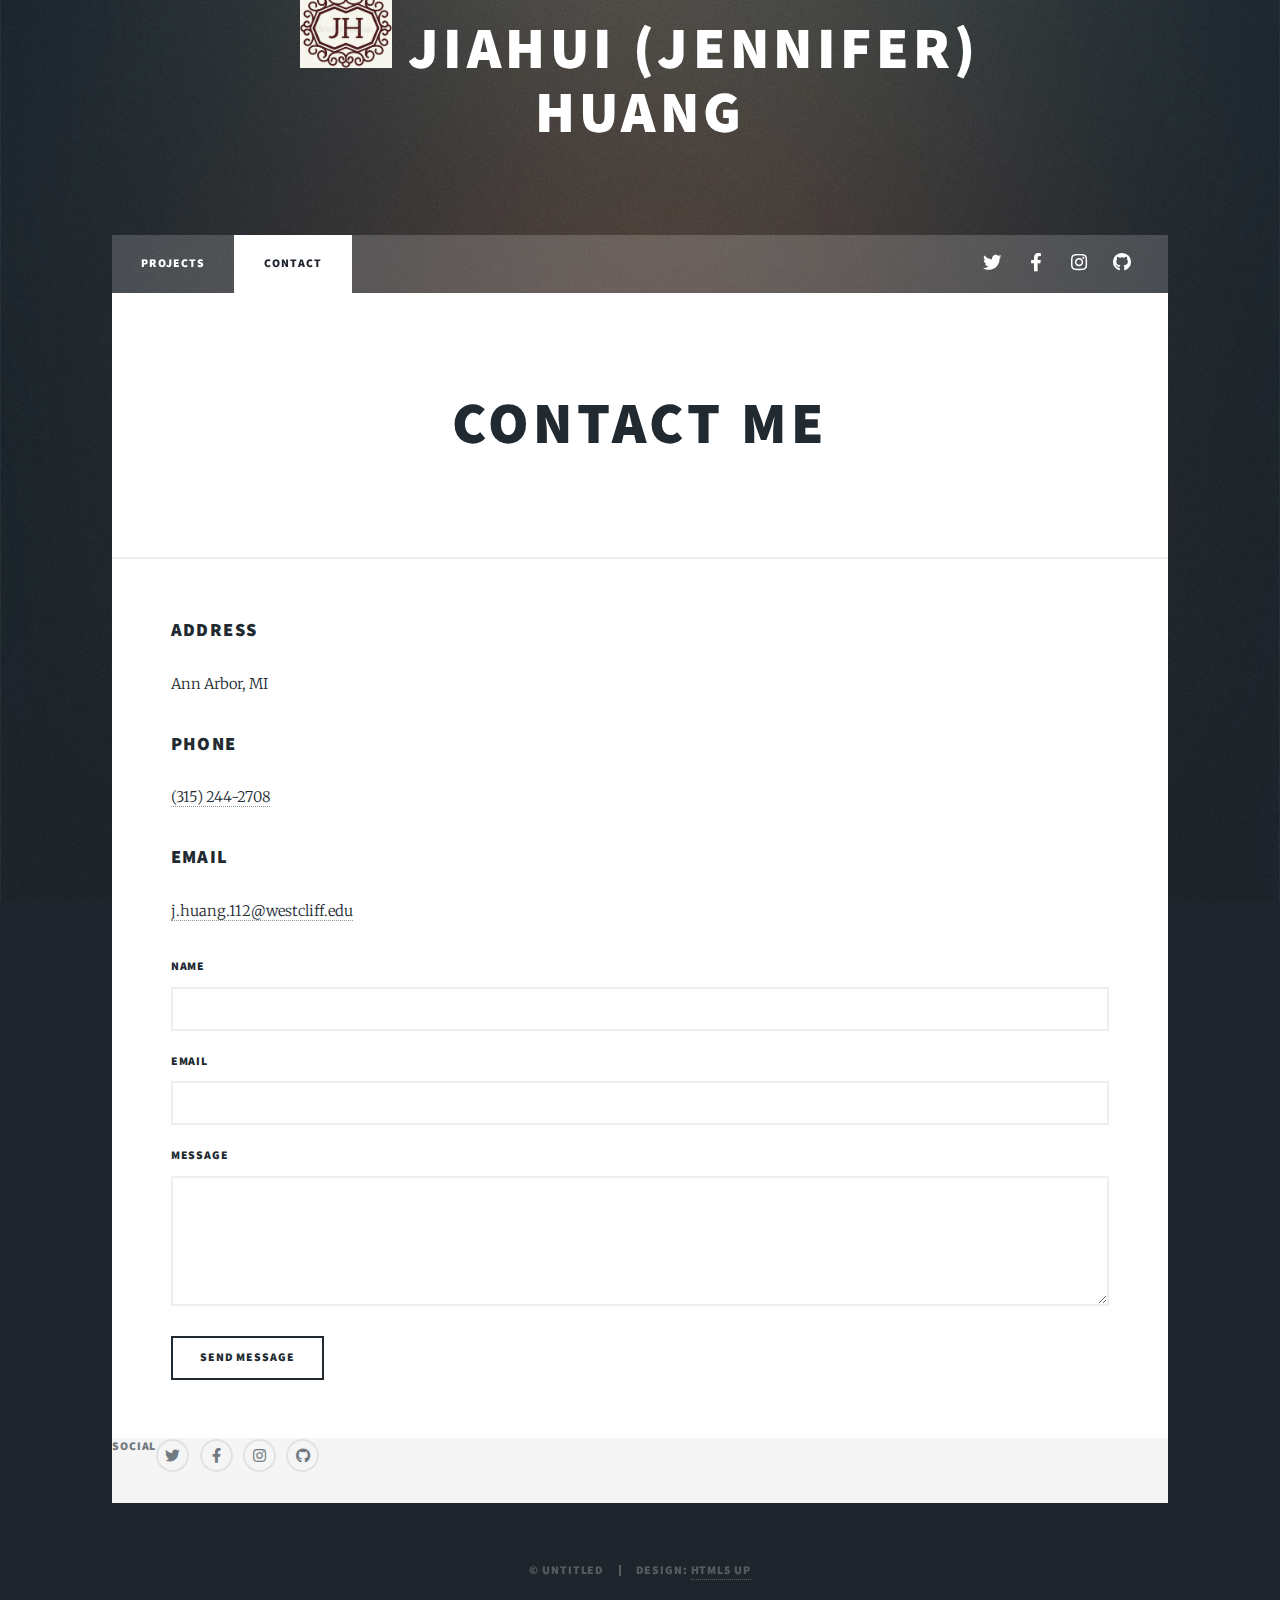
<file: contact.html>
<!DOCTYPE HTML>
<!--
	Massively by HTML5 UP
	html5up.net | @ajlkn
	Free for personal and commercial use under the CCA 3.0 license (html5up.net/license)
-->
<html>
	<head>
		<title>Elements Reference - Massively by HTML5 UP</title>
		<meta charset="utf-8" />
		<meta name="viewport" content="width=device-width, initial-scale=1, user-scalable=no" />
		<link rel="stylesheet" href="assets/css/main.css" />
		<noscript><link rel="stylesheet" href="assets/css/noscript.css" /></noscript>
	</head>
	<body class="is-preload">

		<!-- Wrapper -->
			<div id="wrapper">

				<!-- Header -->
					<header id="header">
					<h1><img id="logoimg" src="images/logo.png" alt="" />
						Jiahui (Jennifer)<br />
						Huang</h1></header>
					

				<!-- Nav -->
					<nav id="nav">
						<ul class="links">

							<li><a href="index.html">Projects</a></li>
							<li class="active"><a href="contact.html">Contact</a></li>
						</ul>
						<ul class="icons">
							<li><a href="#" class="icon brands fa-twitter"><span class="label">Twitter</span></a></li>
							<li><a href="#" class="icon brands fa-facebook-f"><span class="label">Facebook</span></a></li>
							<li><a href="#" class="icon brands fa-instagram"><span class="label">Instagram</span></a></li>
							<li><a href="#" class="icon brands fa-github"><span class="label">GitHub</span></a></li>
						</ul>
					</nav>

				<!-- Main -->
					<div id="main">
									<article class="post featured">
								<header class="major">
									<h2>Contact me</a></h2>

								</header>
							</article>
						<section class="split contact">
							<section class="alt">
								<h3>Address</h3>
								<p>Ann Arbor, MI</p>
							</section>
							<section>
								<h3>Phone</h3>
								<p><a href="#">(315) 244-2708</a></p>
							</section>
							<section>
								<h3>Email</h3>
								<p><a href="#">j.huang.112@westcliff.edu</a></p>
							</section>
						<section>
							<form method="post" action="#">
								<div class="fields">
									<div class="field">
										<label for="name">Name</label>
										<input type="text" name="name" id="name" />
									</div>
									<div class="field">
										<label for="email">Email</label>
										<input type="text" name="email" id="email" />
									</div>
									<div class="field">
										<label for="message">Message</label>
										<textarea name="message" id="message" rows="3"></textarea>
									</div>
								</div>
								<ul class="actions">
									<li><input type="submit" value="Send Message" /></li>
								</ul>
							</form>
						</section>
						

</div>
				<!-- Footer -->
					<footer id="footer">
		
								<h3>Social</h3>
								<ul class="icons alt">
									<li><a href="#" class="icon brands alt fa-twitter"><span class="label">Twitter</span></a></li>
									<li><a href="#" class="icon brands alt fa-facebook-f"><span class="label">Facebook</span></a></li>
									<li><a href="#" class="icon brands alt fa-instagram"><span class="label">Instagram</span></a></li>
									<li><a href="#" class="icon brands alt fa-github"><span class="label">GitHub</span></a></li>
								</ul>

					</footer>

				<!-- Copyright -->
					<div id="copyright">
						<ul><li>&copy; Untitled</li><li>Design: <a href="https://html5up.net">HTML5 UP</a></li></ul>
					</div>

			</div>

		<!-- Scripts -->
			<script src="assets/js/jquery.min.js"></script>
			<script src="assets/js/jquery.scrollex.min.js"></script>
			<script src="assets/js/jquery.scrolly.min.js"></script>
			<script src="assets/js/browser.min.js"></script>
			<script src="assets/js/breakpoints.min.js"></script>
			<script src="assets/js/util.js"></script>
			<script src="assets/js/main.js"></script>

	</body>
</html>
</file>
<file: assets/css/main.css>
@import url(fontawesome-all.min.css);
@import url("https://fonts.googleapis.com/css?family=Merriweather:300,700,300italic,700italic|Source+Sans+Pro:900");

/*
	Massively by HTML5 UP
	html5up.net | @ajlkn
	Free for personal and commercial use under the CCA 3.0 license (html5up.net/license)
*/
#logoimg {
	padding-top: 20px;
	height: 100px;
}

html, body, div, span, applet, object,
iframe, h1, h2, h3, h4, h5, h6, p, blockquote,
pre, a, abbr, acronym, address, big, cite,
code, del, dfn, em, img, ins, kbd, q, s, samp,
small, strike, strong, sub, sup, tt, var, b,
u, i, center, dl, dt, dd, ol, ul, li, fieldset,
form, label, legend, table, caption, tbody,
tfoot, thead, tr, th, td, article, aside,
canvas, details, embed, figure, figcaption,
footer, header, hgroup, menu, nav, output, ruby,
section, summary, time, mark, audio, video {
	margin: 0;
	padding: 0;
	border: 0;
	font-size: 100%;
	font: inherit;
	vertical-align: baseline;}

article, aside, details, figcaption, figure,
footer, header, hgroup, menu, nav, section {
	display: block;}

body {
	line-height: 1;
}

ol, ul {
	list-style: none;
}

blockquote, q {
	quotes: none;
}

	blockquote:before, blockquote:after, q:before, q:after {
		content: '';
		content: none;
	}

table {
	border-collapse: collapse;
	border-spacing: 0;
}

body {
	-webkit-text-size-adjust: none;
}

mark {
	background-color: transparent;
	color: inherit;
}

input::-moz-focus-inner {
	border: 0;
	padding: 0;
}

input, select, textarea {
	-moz-appearance: none;
	-webkit-appearance: none;
	-ms-appearance: none;
	appearance: none;
}

/* Basic */

	@-ms-viewport {
		width: device-width;
	}

	body {
		-ms-overflow-style: scrollbar;
	}

	@media screen and (max-width: 480px) {

		html, body {
			min-width: 320px;
		}

	}

	html {
		box-sizing: border-box;
	}

	*, *:before, *:after {
		box-sizing: inherit;
	}

	body {
		background-color: #1e252d;
	}

		body.is-preload *, body.is-preload *:before, body.is-preload *:after {
			-moz-animation: none !important;
			-webkit-animation: none !important;
			-ms-animation: none !important;
			animation: none !important;
			-moz-transition: none !important;
			-webkit-transition: none !important;
			-ms-transition: none !important;
			transition: none !important;
		}

/* Type */

	html {
		font-size: 16pt;
	}

		@media screen and (max-width: 1680px) {

			html {
				font-size: 12pt;
			}

		}

		@media screen and (max-width: 1280px) {

			html {
				font-size: 11pt;
			}

		}

		@media screen and (max-width: 360px) {

			html {
				font-size: 10pt;
			}

		}

	body {
		color: #212931;
	}

	body, input, select, textarea {
		font-family: "Merriweather", Georgia, serif;
		font-weight: 300;
		font-size: 1rem;
		line-height: 2.375;
	}

	a {
		-moz-transition: color 0.2s ease-in-out, background-color 0.2s ease-in-out, border-color 0.2s ease-in-out, box-shadow 0.2s ease-in-out;
		-webkit-transition: color 0.2s ease-in-out, background-color 0.2s ease-in-out, border-color 0.2s ease-in-out, box-shadow 0.2s ease-in-out;
		-ms-transition: color 0.2s ease-in-out, background-color 0.2s ease-in-out, border-color 0.2s ease-in-out, box-shadow 0.2s ease-in-out;
		transition: color 0.2s ease-in-out, background-color 0.2s ease-in-out, border-color 0.2s ease-in-out, box-shadow 0.2s ease-in-out;
		border-bottom: dotted 1px;
		text-decoration: none;
	}

		a:hover {
			border-bottom-color: transparent;
		}

	strong, b {
		font-weight: 600;
	}

	em, i {
		font-style: italic;
	}

	p {
		text-align: justify;
		margin: 0 0 2rem 0;
	}

	h1, h2, h3, h4, h5, h6 {
		font-family: "Source Sans Pro", Helvetica, sans-serif;
		font-weight: 900;
		line-height: 1.5;
		letter-spacing: 0.075em;
		text-transform: uppercase;
		margin: 0 0 1rem 0;
	}

		h1 a, h2 a, h3 a, h4 a, h5 a, h6 a {
			border-bottom: 0;
			color: inherit;
			text-decoration: none;
		}

	h1 {
		font-size: 4rem;
		line-height: 1.1;
		margin: 0 0 2rem 0;
	}

	h2 {
		font-size: 1.75rem;
		line-height: 1.3;
		margin: 0 0 1.5rem 0;
	}

	h3 {
		font-size: 1.25rem;
		margin: 0 0 1.5rem 0;
	}

	h4 {
		font-size: 1rem;
	}

	h5 {
		font-size: 0.9rem;
	}

	h6 {
		font-size: 0.8rem;
	}

	sub {
		font-size: 0.8rem;
		position: relative;
		top: 0.5rem;
	}

	sup {
		font-size: 0.8rem;
		position: relative;
		top: -0.5rem;
	}

	blockquote {
		border-left: solid 4px;
		font-style: italic;
		margin: 0 0 2rem 0;
		padding: 0.5rem 0 0.5rem 2rem;
	}

	code {
		border: solid 2px;
		font-family: "Courier New", monospace;
		font-size: 0.9rem;
		margin: 0 0.25rem;
		padding: 0.25rem 0.65rem;
	}

	pre {
		-webkit-overflow-scrolling: touch;
		font-family: "Courier New", monospace;
		font-size: 0.9rem;
		margin: 0 0 2rem 0;
	}

		pre code {
			display: block;
			line-height: 1.75;
			padding: 1rem 1.5rem;
			overflow-x: auto;
		}

	hr {
		border: 0;
		border-bottom: solid 2px;
		margin: 3rem 0;
	}

		hr.major {
			margin: 5rem 0;
		}

	.align-left {
		text-align: left;
	}

	.align-center {
		text-align: center;
	}

	.align-right {
		text-align: right;
	}

	input, select, textarea {
		color: #212931;
	}

	a {
		color: #212931;
		border-bottom-color: rgba(33, 41, 49, 0.5);
	}

		a:hover {
			border-bottom-color: transparent;
			color: #18bfef !important;
		}

	strong, b {
		color: #212931;
	}

	h1, h2, h3, h4, h5, h6 {
		color: #212931;
	}

	blockquote {
		border-left-color: #eeeeee;
	}

	code {
		background: rgba(220, 220, 220, 0.25);
		border-color: #eeeeee;
	}

	hr {
		border-bottom-color: #eeeeee;
	}

/* Row */

	.row {
		display: flex;
		flex-wrap: wrap;
		box-sizing: border-box;
		align-items: stretch;
	}

		.row > * {
			box-sizing: border-box;
		}

		.row.gtr-uniform > * > :last-child {
			margin-bottom: 0;
		}

		.row.aln-left {
			justify-content: flex-start;
		}

		.row.aln-center {
			justify-content: center;
		}

		.row.aln-right {
			justify-content: flex-end;
		}

		.row.aln-top {
			align-items: flex-start;
		}

		.row.aln-middle {
			align-items: center;
		}

		.row.aln-bottom {
			align-items: flex-end;
		}

		.row > .imp {
			order: -1;
		}

		.row > .col-1 {
			width: 8.33333%;
		}

		.row > .off-1 {
			margin-left: 8.33333%;
		}

		.row > .col-2 {
			width: 16.66667%;
		}

		.row > .off-2 {
			margin-left: 16.66667%;
		}

		.row > .col-3 {
			width: 25%;
		}

		.row > .off-3 {
			margin-left: 25%;
		}

		.row > .col-4 {
			width: 33.33333%;
		}

		.row > .off-4 {
			margin-left: 33.33333%;
		}

		.row > .col-5 {
			width: 41.66667%;
		}

		.row > .off-5 {
			margin-left: 41.66667%;
		}

		.row > .col-6 {
			width: 50%;
		}

		.row > .off-6 {
			margin-left: 50%;
		}

		.row > .col-7 {
			width: 58.33333%;
		}

		.row > .off-7 {
			margin-left: 58.33333%;
		}

		.row > .col-8 {
			width: 66.66667%;
		}

		.row > .off-8 {
			margin-left: 66.66667%;
		}

		.row > .col-9 {
			width: 75%;
		}

		.row > .off-9 {
			margin-left: 75%;
		}

		.row > .col-10 {
			width: 83.33333%;
		}

		.row > .off-10 {
			margin-left: 83.33333%;
		}

		.row > .col-11 {
			width: 91.66667%;
		}

		.row > .off-11 {
			margin-left: 91.66667%;
		}

		.row > .col-12 {
			width: 100%;
		}

		.row > .off-12 {
			margin-left: 100%;
		}

		.row.gtr-0 {
			margin-top: 0;
			margin-left: 0rem;
		}

			.row.gtr-0 > * {
				padding: 0 0 0 0rem;
			}

			.row.gtr-0.gtr-uniform {
				margin-top: 0rem;
			}

				.row.gtr-0.gtr-uniform > * {
					padding-top: 0rem;
				}

		.row.gtr-25 {
			margin-top: 0;
			margin-left: -0.375rem;
		}

			.row.gtr-25 > * {
				padding: 0 0 0 0.375rem;
			}

			.row.gtr-25.gtr-uniform {
				margin-top: -0.375rem;
			}

				.row.gtr-25.gtr-uniform > * {
					padding-top: 0.375rem;
				}

		.row.gtr-50 {
			margin-top: 0;
			margin-left: -0.75rem;
		}

			.row.gtr-50 > * {
				padding: 0 0 0 0.75rem;
			}

			.row.gtr-50.gtr-uniform {
				margin-top: -0.75rem;
			}

				.row.gtr-50.gtr-uniform > * {
					padding-top: 0.75rem;
				}

		.row {
			margin-top: 0;
			margin-left: -1.5rem;
		}

			.row > * {
				padding: 0 0 0 1.5rem;
			}

			.row.gtr-uniform {
				margin-top: -1.5rem;
			}

				.row.gtr-uniform > * {
					padding-top: 1.5rem;
				}

		.row.gtr-150 {
			margin-top: 0;
			margin-left: -2.25rem;
		}

			.row.gtr-150 > * {
				padding: 0 0 0 2.25rem;
			}

			.row.gtr-150.gtr-uniform {
				margin-top: -2.25rem;
			}

				.row.gtr-150.gtr-uniform > * {
					padding-top: 2.25rem;
				}

		.row.gtr-200 {
			margin-top: 0;
			margin-left: -3rem;
		}

			.row.gtr-200 > * {
				padding: 0 0 0 3rem;
			}

			.row.gtr-200.gtr-uniform {
				margin-top: -3rem;
			}

				.row.gtr-200.gtr-uniform > * {
					padding-top: 3rem;
				}

		@media screen and (max-width: 1680px) {

			.row {
				display: flex;
				flex-wrap: wrap;
				box-sizing: border-box;
				align-items: stretch;
			}

				.row > * {
					box-sizing: border-box;
				}

				.row.gtr-uniform > * > :last-child {
					margin-bottom: 0;
				}

				.row.aln-left {
					justify-content: flex-start;
				}

				.row.aln-center {
					justify-content: center;
				}

				.row.aln-right {
					justify-content: flex-end;
				}

				.row.aln-top {
					align-items: flex-start;
				}

				.row.aln-middle {
					align-items: center;
				}

				.row.aln-bottom {
					align-items: flex-end;
				}

				.row > .imp-xlarge {
					order: -1;
				}

				.row > .col-1-xlarge {
					width: 8.33333%;
				}

				.row > .off-1-xlarge {
					margin-left: 8.33333%;
				}

				.row > .col-2-xlarge {
					width: 16.66667%;
				}

				.row > .off-2-xlarge {
					margin-left: 16.66667%;
				}

				.row > .col-3-xlarge {
					width: 25%;
				}

				.row > .off-3-xlarge {
					margin-left: 25%;
				}

				.row > .col-4-xlarge {
					width: 33.33333%;
				}

				.row > .off-4-xlarge {
					margin-left: 33.33333%;
				}

				.row > .col-5-xlarge {
					width: 41.66667%;
				}

				.row > .off-5-xlarge {
					margin-left: 41.66667%;
				}

				.row > .col-6-xlarge {
					width: 50%;
				}

				.row > .off-6-xlarge {
					margin-left: 50%;
				}

				.row > .col-7-xlarge {
					width: 58.33333%;
				}

				.row > .off-7-xlarge {
					margin-left: 58.33333%;
				}

				.row > .col-8-xlarge {
					width: 66.66667%;
				}

				.row > .off-8-xlarge {
					margin-left: 66.66667%;
				}

				.row > .col-9-xlarge {
					width: 75%;
				}

				.row > .off-9-xlarge {
					margin-left: 75%;
				}

				.row > .col-10-xlarge {
					width: 83.33333%;
				}

				.row > .off-10-xlarge {
					margin-left: 83.33333%;
				}

				.row > .col-11-xlarge {
					width: 91.66667%;
				}

				.row > .off-11-xlarge {
					margin-left: 91.66667%;
				}

				.row > .col-12-xlarge {
					width: 100%;
				}

				.row > .off-12-xlarge {
					margin-left: 100%;
				}

				.row.gtr-0 {
					margin-top: 0;
					margin-left: 0rem;
				}

					.row.gtr-0 > * {
						padding: 0 0 0 0rem;
					}

					.row.gtr-0.gtr-uniform {
						margin-top: 0rem;
					}

						.row.gtr-0.gtr-uniform > * {
							padding-top: 0rem;
						}

				.row.gtr-25 {
					margin-top: 0;
					margin-left: -0.375rem;
				}

					.row.gtr-25 > * {
						padding: 0 0 0 0.375rem;
					}

					.row.gtr-25.gtr-uniform {
						margin-top: -0.375rem;
					}

						.row.gtr-25.gtr-uniform > * {
							padding-top: 0.375rem;
						}

				.row.gtr-50 {
					margin-top: 0;
					margin-left: -0.75rem;
				}

					.row.gtr-50 > * {
						padding: 0 0 0 0.75rem;
					}

					.row.gtr-50.gtr-uniform {
						margin-top: -0.75rem;
					}

						.row.gtr-50.gtr-uniform > * {
							padding-top: 0.75rem;
						}

				.row {
					margin-top: 0;
					margin-left: -1.5rem;
				}

					.row > * {
						padding: 0 0 0 1.5rem;
					}

					.row.gtr-uniform {
						margin-top: -1.5rem;
					}

						.row.gtr-uniform > * {
							padding-top: 1.5rem;
						}

				.row.gtr-150 {
					margin-top: 0;
					margin-left: -2.25rem;
				}

					.row.gtr-150 > * {
						padding: 0 0 0 2.25rem;
					}

					.row.gtr-150.gtr-uniform {
						margin-top: -2.25rem;
					}

						.row.gtr-150.gtr-uniform > * {
							padding-top: 2.25rem;
						}

				.row.gtr-200 {
					margin-top: 0;
					margin-left: -3rem;
				}

					.row.gtr-200 > * {
						padding: 0 0 0 3rem;
					}

					.row.gtr-200.gtr-uniform {
						margin-top: -3rem;
					}

						.row.gtr-200.gtr-uniform > * {
							padding-top: 3rem;
						}

		}

		@media screen and (max-width: 1280px) {

			.row {
				display: flex;
				flex-wrap: wrap;
				box-sizing: border-box;
				align-items: stretch;
			}

				.row > * {
					box-sizing: border-box;
				}

				.row.gtr-uniform > * > :last-child {
					margin-bottom: 0;
				}

				.row.aln-left {
					justify-content: flex-start;
				}

				.row.aln-center {
					justify-content: center;
				}

				.row.aln-right {
					justify-content: flex-end;
				}

				.row.aln-top {
					align-items: flex-start;
				}

				.row.aln-middle {
					align-items: center;
				}

				.row.aln-bottom {
					align-items: flex-end;
				}

				.row > .imp-large {
					order: -1;
				}

				.row > .col-1-large {
					width: 8.33333%;
				}

				.row > .off-1-large {
					margin-left: 8.33333%;
				}

				.row > .col-2-large {
					width: 16.66667%;
				}

				.row > .off-2-large {
					margin-left: 16.66667%;
				}

				.row > .col-3-large {
					width: 25%;
				}

				.row > .off-3-large {
					margin-left: 25%;
				}

				.row > .col-4-large {
					width: 33.33333%;
				}

				.row > .off-4-large {
					margin-left: 33.33333%;
				}

				.row > .col-5-large {
					width: 41.66667%;
				}

				.row > .off-5-large {
					margin-left: 41.66667%;
				}

				.row > .col-6-large {
					width: 50%;
				}

				.row > .off-6-large {
					margin-left: 50%;
				}

				.row > .col-7-large {
					width: 58.33333%;
				}

				.row > .off-7-large {
					margin-left: 58.33333%;
				}

				.row > .col-8-large {
					width: 66.66667%;
				}

				.row > .off-8-large {
					margin-left: 66.66667%;
				}

				.row > .col-9-large {
					width: 75%;
				}

				.row > .off-9-large {
					margin-left: 75%;
				}

				.row > .col-10-large {
					width: 83.33333%;
				}

				.row > .off-10-large {
					margin-left: 83.33333%;
				}

				.row > .col-11-large {
					width: 91.66667%;
				}

				.row > .off-11-large {
					margin-left: 91.66667%;
				}

				.row > .col-12-large {
					width: 100%;
				}

				.row > .off-12-large {
					margin-left: 100%;
				}

				.row.gtr-0 {
					margin-top: 0;
					margin-left: 0rem;
				}

					.row.gtr-0 > * {
						padding: 0 0 0 0rem;
					}

					.row.gtr-0.gtr-uniform {
						margin-top: 0rem;
					}

						.row.gtr-0.gtr-uniform > * {
							padding-top: 0rem;
						}

				.row.gtr-25 {
					margin-top: 0;
					margin-left: -0.375rem;
				}

					.row.gtr-25 > * {
						padding: 0 0 0 0.375rem;
					}

					.row.gtr-25.gtr-uniform {
						margin-top: -0.375rem;
					}

						.row.gtr-25.gtr-uniform > * {
							padding-top: 0.375rem;
						}

				.row.gtr-50 {
					margin-top: 0;
					margin-left: -0.75rem;
				}

					.row.gtr-50 > * {
						padding: 0 0 0 0.75rem;
					}

					.row.gtr-50.gtr-uniform {
						margin-top: -0.75rem;
					}

						.row.gtr-50.gtr-uniform > * {
							padding-top: 0.75rem;
						}

				.row {
					margin-top: 0;
					margin-left: -1.5rem;
				}

					.row > * {
						padding: 0 0 0 1.5rem;
					}

					.row.gtr-uniform {
						margin-top: -1.5rem;
					}

						.row.gtr-uniform > * {
							padding-top: 1.5rem;
						}

				.row.gtr-150 {
					margin-top: 0;
					margin-left: -2.25rem;
				}

					.row.gtr-150 > * {
						padding: 0 0 0 2.25rem;
					}

					.row.gtr-150.gtr-uniform {
						margin-top: -2.25rem;
					}

						.row.gtr-150.gtr-uniform > * {
							padding-top: 2.25rem;
						}

				.row.gtr-200 {
					margin-top: 0;
					margin-left: -3rem;
				}

					.row.gtr-200 > * {
						padding: 0 0 0 3rem;
					}

					.row.gtr-200.gtr-uniform {
						margin-top: -3rem;
					}

						.row.gtr-200.gtr-uniform > * {
							padding-top: 3rem;
						}

		}

		@media screen and (max-width: 980px) {

			.row {
				display: flex;
				flex-wrap: wrap;
				box-sizing: border-box;
				align-items: stretch;
			}

				.row > * {
					box-sizing: border-box;
				}

				.row.gtr-uniform > * > :last-child {
					margin-bottom: 0;
				}

				.row.aln-left {
					justify-content: flex-start;
				}

				.row.aln-center {
					justify-content: center;
				}

				.row.aln-right {
					justify-content: flex-end;
				}

				.row.aln-top {
					align-items: flex-start;
				}

				.row.aln-middle {
					align-items: center;
				}

				.row.aln-bottom {
					align-items: flex-end;
				}

				.row > .imp-medium {
					order: -1;
				}

				.row > .col-1-medium {
					width: 8.33333%;
				}

				.row > .off-1-medium {
					margin-left: 8.33333%;
				}

				.row > .col-2-medium {
					width: 16.66667%;
				}

				.row > .off-2-medium {
					margin-left: 16.66667%;
				}

				.row > .col-3-medium {
					width: 25%;
				}

				.row > .off-3-medium {
					margin-left: 25%;
				}

				.row > .col-4-medium {
					width: 33.33333%;
				}

				.row > .off-4-medium {
					margin-left: 33.33333%;
				}

				.row > .col-5-medium {
					width: 41.66667%;
				}

				.row > .off-5-medium {
					margin-left: 41.66667%;
				}

				.row > .col-6-medium {
					width: 50%;
				}

				.row > .off-6-medium {
					margin-left: 50%;
				}

				.row > .col-7-medium {
					width: 58.33333%;
				}

				.row > .off-7-medium {
					margin-left: 58.33333%;
				}

				.row > .col-8-medium {
					width: 66.66667%;
				}

				.row > .off-8-medium {
					margin-left: 66.66667%;
				}

				.row > .col-9-medium {
					width: 75%;
				}

				.row > .off-9-medium {
					margin-left: 75%;
				}

				.row > .col-10-medium {
					width: 83.33333%;
				}

				.row > .off-10-medium {
					margin-left: 83.33333%;
				}

				.row > .col-11-medium {
					width: 91.66667%;
				}

				.row > .off-11-medium {
					margin-left: 91.66667%;
				}

				.row > .col-12-medium {
					width: 100%;
				}

				.row > .off-12-medium {
					margin-left: 100%;
				}

				.row.gtr-0 {
					margin-top: 0;
					margin-left: 0rem;
				}

					.row.gtr-0 > * {
						padding: 0 0 0 0rem;
					}

					.row.gtr-0.gtr-uniform {
						margin-top: 0rem;
					}

						.row.gtr-0.gtr-uniform > * {
							padding-top: 0rem;
						}

				.row.gtr-25 {
					margin-top: 0;
					margin-left: -0.375rem;
				}

					.row.gtr-25 > * {
						padding: 0 0 0 0.375rem;
					}

					.row.gtr-25.gtr-uniform {
						margin-top: -0.375rem;
					}

						.row.gtr-25.gtr-uniform > * {
							padding-top: 0.375rem;
						}

				.row.gtr-50 {
					margin-top: 0;
					margin-left: -0.75rem;
				}

					.row.gtr-50 > * {
						padding: 0 0 0 0.75rem;
					}

					.row.gtr-50.gtr-uniform {
						margin-top: -0.75rem;
					}

						.row.gtr-50.gtr-uniform > * {
							padding-top: 0.75rem;
						}

				.row {
					margin-top: 0;
					margin-left: -1.5rem;
				}

					.row > * {
						padding: 0 0 0 1.5rem;
					}

					.row.gtr-uniform {
						margin-top: -1.5rem;
					}

						.row.gtr-uniform > * {
							padding-top: 1.5rem;
						}

				.row.gtr-150 {
					margin-top: 0;
					margin-left: -2.25rem;
				}

					.row.gtr-150 > * {
						padding: 0 0 0 2.25rem;
					}

					.row.gtr-150.gtr-uniform {
						margin-top: -2.25rem;
					}

						.row.gtr-150.gtr-uniform > * {
							padding-top: 2.25rem;
						}

				.row.gtr-200 {
					margin-top: 0;
					margin-left: -3rem;
				}

					.row.gtr-200 > * {
						padding: 0 0 0 3rem;
					}

					.row.gtr-200.gtr-uniform {
						margin-top: -3rem;
					}

						.row.gtr-200.gtr-uniform > * {
							padding-top: 3rem;
						}

		}

		@media screen and (max-width: 736px) {

			.row {
				display: flex;
				flex-wrap: wrap;
				box-sizing: border-box;
				align-items: stretch;
			}

				.row > * {
					box-sizing: border-box;
				}

				.row.gtr-uniform > * > :last-child {
					margin-bottom: 0;
				}

				.row.aln-left {
					justify-content: flex-start;
				}

				.row.aln-center {
					justify-content: center;
				}

				.row.aln-right {
					justify-content: flex-end;
				}

				.row.aln-top {
					align-items: flex-start;
				}

				.row.aln-middle {
					align-items: center;
				}

				.row.aln-bottom {
					align-items: flex-end;
				}

				.row > .imp-small {
					order: -1;
				}

				.row > .col-1-small {
					width: 8.33333%;
				}

				.row > .off-1-small {
					margin-left: 8.33333%;
				}

				.row > .col-2-small {
					width: 16.66667%;
				}

				.row > .off-2-small {
					margin-left: 16.66667%;
				}

				.row > .col-3-small {
					width: 25%;
				}

				.row > .off-3-small {
					margin-left: 25%;
				}

				.row > .col-4-small {
					width: 33.33333%;
				}

				.row > .off-4-small {
					margin-left: 33.33333%;
				}

				.row > .col-5-small {
					width: 41.66667%;
				}

				.row > .off-5-small {
					margin-left: 41.66667%;
				}

				.row > .col-6-small {
					width: 50%;
				}

				.row > .off-6-small {
					margin-left: 50%;
				}

				.row > .col-7-small {
					width: 58.33333%;
				}

				.row > .off-7-small {
					margin-left: 58.33333%;
				}

				.row > .col-8-small {
					width: 66.66667%;
				}

				.row > .off-8-small {
					margin-left: 66.66667%;
				}

				.row > .col-9-small {
					width: 75%;
				}

				.row > .off-9-small {
					margin-left: 75%;
				}

				.row > .col-10-small {
					width: 83.33333%;
				}

				.row > .off-10-small {
					margin-left: 83.33333%;
				}

				.row > .col-11-small {
					width: 91.66667%;
				}

				.row > .off-11-small {
					margin-left: 91.66667%;
				}

				.row > .col-12-small {
					width: 100%;
				}

				.row > .off-12-small {
					margin-left: 100%;
				}

				.row.gtr-0 {
					margin-top: 0;
					margin-left: 0rem;
				}

					.row.gtr-0 > * {
						padding: 0 0 0 0rem;
					}

					.row.gtr-0.gtr-uniform {
						margin-top: 0rem;
					}

						.row.gtr-0.gtr-uniform > * {
							padding-top: 0rem;
						}

				.row.gtr-25 {
					margin-top: 0;
					margin-left: -0.375rem;
				}

					.row.gtr-25 > * {
						padding: 0 0 0 0.375rem;
					}

					.row.gtr-25.gtr-uniform {
						margin-top: -0.375rem;
					}

						.row.gtr-25.gtr-uniform > * {
							padding-top: 0.375rem;
						}

				.row.gtr-50 {
					margin-top: 0;
					margin-left: -0.75rem;
				}

					.row.gtr-50 > * {
						padding: 0 0 0 0.75rem;
					}

					.row.gtr-50.gtr-uniform {
						margin-top: -0.75rem;
					}

						.row.gtr-50.gtr-uniform > * {
							padding-top: 0.75rem;
						}

				.row {
					margin-top: 0;
					margin-left: -1.5rem;
				}

					.row > * {
						padding: 0 0 0 1.5rem;
					}

					.row.gtr-uniform {
						margin-top: -1.5rem;
					}

						.row.gtr-uniform > * {
							padding-top: 1.5rem;
						}

				.row.gtr-150 {
					margin-top: 0;
					margin-left: -2.25rem;
				}

					.row.gtr-150 > * {
						padding: 0 0 0 2.25rem;
					}

					.row.gtr-150.gtr-uniform {
						margin-top: -2.25rem;
					}

						.row.gtr-150.gtr-uniform > * {
							padding-top: 2.25rem;
						}

				.row.gtr-200 {
					margin-top: 0;
					margin-left: -3rem;
				}

					.row.gtr-200 > * {
						padding: 0 0 0 3rem;
					}

					.row.gtr-200.gtr-uniform {
						margin-top: -3rem;
					}

						.row.gtr-200.gtr-uniform > * {
							padding-top: 3rem;
						}

		}

		@media screen and (max-width: 480px) {

			.row {
				display: flex;
				flex-wrap: wrap;
				box-sizing: border-box;
				align-items: stretch;
			}

				.row > * {
					box-sizing: border-box;
				}

				.row.gtr-uniform > * > :last-child {
					margin-bottom: 0;
				}

				.row.aln-left {
					justify-content: flex-start;
				}

				.row.aln-center {
					justify-content: center;
				}

				.row.aln-right {
					justify-content: flex-end;
				}

				.row.aln-top {
					align-items: flex-start;
				}

				.row.aln-middle {
					align-items: center;
				}

				.row.aln-bottom {
					align-items: flex-end;
				}

				.row > .imp-xsmall {
					order: -1;
				}

				.row > .col-1-xsmall {
					width: 8.33333%;
				}

				.row > .off-1-xsmall {
					margin-left: 8.33333%;
				}

				.row > .col-2-xsmall {
					width: 16.66667%;
				}

				.row > .off-2-xsmall {
					margin-left: 16.66667%;
				}

				.row > .col-3-xsmall {
					width: 25%;
				}

				.row > .off-3-xsmall {
					margin-left: 25%;
				}

				.row > .col-4-xsmall {
					width: 33.33333%;
				}

				.row > .off-4-xsmall {
					margin-left: 33.33333%;
				}

				.row > .col-5-xsmall {
					width: 41.66667%;
				}

				.row > .off-5-xsmall {
					margin-left: 41.66667%;
				}

				.row > .col-6-xsmall {
					width: 50%;
				}

				.row > .off-6-xsmall {
					margin-left: 50%;
				}

				.row > .col-7-xsmall {
					width: 58.33333%;
				}

				.row > .off-7-xsmall {
					margin-left: 58.33333%;
				}

				.row > .col-8-xsmall {
					width: 66.66667%;
				}

				.row > .off-8-xsmall {
					margin-left: 66.66667%;
				}

				.row > .col-9-xsmall {
					width: 75%;
				}

				.row > .off-9-xsmall {
					margin-left: 75%;
				}

				.row > .col-10-xsmall {
					width: 83.33333%;
				}

				.row > .off-10-xsmall {
					margin-left: 83.33333%;
				}

				.row > .col-11-xsmall {
					width: 91.66667%;
				}

				.row > .off-11-xsmall {
					margin-left: 91.66667%;
				}

				.row > .col-12-xsmall {
					width: 100%;
				}

				.row > .off-12-xsmall {
					margin-left: 100%;
				}

				.row.gtr-0 {
					margin-top: 0;
					margin-left: 0rem;
				}

					.row.gtr-0 > * {
						padding: 0 0 0 0rem;
					}

					.row.gtr-0.gtr-uniform {
						margin-top: 0rem;
					}

						.row.gtr-0.gtr-uniform > * {
							padding-top: 0rem;
						}

				.row.gtr-25 {
					margin-top: 0;
					margin-left: -0.375rem;
				}

					.row.gtr-25 > * {
						padding: 0 0 0 0.375rem;
					}

					.row.gtr-25.gtr-uniform {
						margin-top: -0.375rem;
					}

						.row.gtr-25.gtr-uniform > * {
							padding-top: 0.375rem;
						}

				.row.gtr-50 {
					margin-top: 0;
					margin-left: -0.75rem;
				}

					.row.gtr-50 > * {
						padding: 0 0 0 0.75rem;
					}

					.row.gtr-50.gtr-uniform {
						margin-top: -0.75rem;
					}

						.row.gtr-50.gtr-uniform > * {
							padding-top: 0.75rem;
						}

				.row {
					margin-top: 0;
					margin-left: -1.5rem;
				}

					.row > * {
						padding: 0 0 0 1.5rem;
					}

					.row.gtr-uniform {
						margin-top: -1.5rem;
					}

						.row.gtr-uniform > * {
							padding-top: 1.5rem;
						}

				.row.gtr-150 {
					margin-top: 0;
					margin-left: -2.25rem;
				}

					.row.gtr-150 > * {
						padding: 0 0 0 2.25rem;
					}

					.row.gtr-150.gtr-uniform {
						margin-top: -2.25rem;
					}

						.row.gtr-150.gtr-uniform > * {
							padding-top: 2.25rem;
						}

				.row.gtr-200 {
					margin-top: 0;
					margin-left: -3rem;
				}

					.row.gtr-200 > * {
						padding: 0 0 0 3rem;
					}

					.row.gtr-200.gtr-uniform {
						margin-top: -3rem;
					}

						.row.gtr-200.gtr-uniform > * {
							padding-top: 3rem;
						}

		}

		@media screen and (max-width: 360px) {

			.row {
				display: flex;
				flex-wrap: wrap;
				box-sizing: border-box;
				align-items: stretch;
			}

				.row > * {
					box-sizing: border-box;
				}

				.row.gtr-uniform > * > :last-child {
					margin-bottom: 0;
				}

				.row.aln-left {
					justify-content: flex-start;
				}

				.row.aln-center {
					justify-content: center;
				}

				.row.aln-right {
					justify-content: flex-end;
				}

				.row.aln-top {
					align-items: flex-start;
				}

				.row.aln-middle {
					align-items: center;
				}

				.row.aln-bottom {
					align-items: flex-end;
				}

				.row > .imp-xxsmall {
					order: -1;
				}

				.row > .col-1-xxsmall {
					width: 8.33333%;
				}

				.row > .off-1-xxsmall {
					margin-left: 8.33333%;
				}

				.row > .col-2-xxsmall {
					width: 16.66667%;
				}

				.row > .off-2-xxsmall {
					margin-left: 16.66667%;
				}

				.row > .col-3-xxsmall {
					width: 25%;
				}

				.row > .off-3-xxsmall {
					margin-left: 25%;
				}

				.row > .col-4-xxsmall {
					width: 33.33333%;
				}

				.row > .off-4-xxsmall {
					margin-left: 33.33333%;
				}

				.row > .col-5-xxsmall {
					width: 41.66667%;
				}

				.row > .off-5-xxsmall {
					margin-left: 41.66667%;
				}

				.row > .col-6-xxsmall {
					width: 50%;
				}

				.row > .off-6-xxsmall {
					margin-left: 50%;
				}

				.row > .col-7-xxsmall {
					width: 58.33333%;
				}

				.row > .off-7-xxsmall {
					margin-left: 58.33333%;
				}

				.row > .col-8-xxsmall {
					width: 66.66667%;
				}

				.row > .off-8-xxsmall {
					margin-left: 66.66667%;
				}

				.row > .col-9-xxsmall {
					width: 75%;
				}

				.row > .off-9-xxsmall {
					margin-left: 75%;
				}

				.row > .col-10-xxsmall {
					width: 83.33333%;
				}

				.row > .off-10-xxsmall {
					margin-left: 83.33333%;
				}

				.row > .col-11-xxsmall {
					width: 91.66667%;
				}

				.row > .off-11-xxsmall {
					margin-left: 91.66667%;
				}

				.row > .col-12-xxsmall {
					width: 100%;
				}

				.row > .off-12-xxsmall {
					margin-left: 100%;
				}

				.row.gtr-0 {
					margin-top: 0;
					margin-left: 0rem;
				}

					.row.gtr-0 > * {
						padding: 0 0 0 0rem;
					}

					.row.gtr-0.gtr-uniform {
						margin-top: 0rem;
					}

						.row.gtr-0.gtr-uniform > * {
							padding-top: 0rem;
						}

				.row.gtr-25 {
					margin-top: 0;
					margin-left: -0.375rem;
				}

					.row.gtr-25 > * {
						padding: 0 0 0 0.375rem;
					}

					.row.gtr-25.gtr-uniform {
						margin-top: -0.375rem;
					}

						.row.gtr-25.gtr-uniform > * {
							padding-top: 0.375rem;
						}

				.row.gtr-50 {
					margin-top: 0;
					margin-left: -0.75rem;
				}

					.row.gtr-50 > * {
						padding: 0 0 0 0.75rem;
					}

					.row.gtr-50.gtr-uniform {
						margin-top: -0.75rem;
					}

						.row.gtr-50.gtr-uniform > * {
							padding-top: 0.75rem;
						}

				.row {
					margin-top: 0;
					margin-left: -1.5rem;
				}

					.row > * {
						padding: 0 0 0 1.5rem;
					}

					.row.gtr-uniform {
						margin-top: -1.5rem;
					}

						.row.gtr-uniform > * {
							padding-top: 1.5rem;
						}

				.row.gtr-150 {
					margin-top: 0;
					margin-left: -2.25rem;
				}

					.row.gtr-150 > * {
						padding: 0 0 0 2.25rem;
					}

					.row.gtr-150.gtr-uniform {
						margin-top: -2.25rem;
					}

						.row.gtr-150.gtr-uniform > * {
							padding-top: 2.25rem;
						}

				.row.gtr-200 {
					margin-top: 0;
					margin-left: -3rem;
				}

					.row.gtr-200 > * {
						padding: 0 0 0 3rem;
					}

					.row.gtr-200.gtr-uniform {
						margin-top: -3rem;
					}

						.row.gtr-200.gtr-uniform > * {
							padding-top: 3rem;
						}

		}

/* Box */

	.box {
		border: solid 2px;
		margin-bottom: 2rem;
		padding: 1.5rem;
	}

		.box > :last-child,
		.box > :last-child > :last-child,
		.box > :last-child > :last-child > :last-child {
			margin-bottom: 0;
		}

		.box.alt {
			border: 0;
			border-radius: 0;
			padding: 0;
		}

	.box {
		border-color: #eeeeee;
	}

/* Button */

	input[type="submit"],
	input[type="reset"],
	input[type="button"],
	button,
	.button {
		-moz-appearance: none;
		-webkit-appearance: none;
		-ms-appearance: none;
		appearance: none;
		-moz-transition: background-color 0.2s ease-in-out, box-shadow 0.2s ease-in-out, color 0.2s ease-in-out;
		-webkit-transition: background-color 0.2s ease-in-out, box-shadow 0.2s ease-in-out, color 0.2s ease-in-out;
		-ms-transition: background-color 0.2s ease-in-out, box-shadow 0.2s ease-in-out, color 0.2s ease-in-out;
		transition: background-color 0.2s ease-in-out, box-shadow 0.2s ease-in-out, color 0.2s ease-in-out;
		border: 0;
		border-radius: 0;
		cursor: pointer;
		display: inline-block;
		font-family: "Source Sans Pro", Helvetica, sans-serif;
		font-size: 0.8rem;
		font-weight: 900;
		letter-spacing: 0.075em;
		height: 3rem;
		line-height: 3rem;
		padding: 0 2rem;
		text-align: center;
		text-decoration: none;
		text-transform: uppercase;
		white-space: nowrap;
	}

		input[type="submit"].icon:before,
		input[type="reset"].icon:before,
		input[type="button"].icon:before,
		button.icon:before,
		.button.icon:before {
			margin-right: 0.5rem;
		}

		input[type="submit"].icon.solo,
		input[type="reset"].icon.solo,
		input[type="button"].icon.solo,
		button.icon.solo,
		.button.icon.solo {
			position: relative;
			width: 4rem;
			height: 4rem;
			line-height: 4rem;
			border-radius: 4rem;
			text-indent: 4rem;
			overflow: hidden;
			padding: 0;
			white-space: nowrap;
		}

			input[type="submit"].icon.solo:before,
			input[type="reset"].icon.solo:before,
			input[type="button"].icon.solo:before,
			button.icon.solo:before,
			.button.icon.solo:before {
				position: absolute;
				display: block;
				top: 0;
				left: 0;
				width: inherit;
				height: inherit;
				line-height: inherit;
				font-size: 1.25rem;
				margin-right: 0;
				text-align: center;
				text-indent: 0;
			}

		input[type="submit"].fit,
		input[type="reset"].fit,
		input[type="button"].fit,
		button.fit,
		.button.fit {
			width: 100%;
		}

		input[type="submit"].small,
		input[type="reset"].small,
		input[type="button"].small,
		button.small,
		.button.small {
			font-size: 0.7rem;
			height: 2.5rem;
			line-height: 2.5rem;
			padding: 0 1.5rem;
		}

		input[type="submit"].large,
		input[type="reset"].large,
		input[type="button"].large,
		button.large,
		.button.large {
			font-size: 0.9rem;
			height: 3.5rem;
			line-height: 3.5rem;
			padding: 0 2.75rem;
		}

		@media screen and (max-width: 980px) {

			input[type="submit"],
			input[type="reset"],
			input[type="button"],
			button,
			.button {
				font-size: 0.9rem;
				height: 3.25rem;
				line-height: 3.25rem;
			}

				input[type="submit"].large,
				input[type="reset"].large,
				input[type="button"].large,
				button.large,
				.button.large {
					font-size: 1rem;
					height: 3.75rem;
					line-height: 3.75rem;
				}

		}

		input[type="submit"].disabled, input[type="submit"]:disabled,
		input[type="reset"].disabled,
		input[type="reset"]:disabled,
		input[type="button"].disabled,
		input[type="button"]:disabled,
		button.disabled,
		button:disabled,
		.button.disabled,
		.button:disabled {
			pointer-events: none;
			opacity: 0.25;
		}

	input[type="submit"],
	input[type="reset"],
	input[type="button"],
	button,
	.button {
		background-color: transparent;
		box-shadow: inset 0 0 0 2px #212931;
		color: #212931 !important;
	}

		input[type="submit"]:hover,
		input[type="reset"]:hover,
		input[type="button"]:hover,
		button:hover,
		.button:hover {
			box-shadow: inset 0 0 0 2px #18bfef;
			color: #18bfef !important;
		}

		input[type="submit"].primary,
		input[type="reset"].primary,
		input[type="button"].primary,
		button.primary,
		.button.primary {
			background-color: #212931;
			box-shadow: none;
			color: #ffffff !important;
		}

			input[type="submit"].primary:hover,
			input[type="reset"].primary:hover,
			input[type="button"].primary:hover,
			button.primary:hover,
			.button.primary:hover {
				background-color: #18bfef;
			}

/* Form */

	form {
		margin: 0 0 2rem 0;
	}

		form > :last-child {
			margin-bottom: 0;
		}

		form > .fields {
			display: -moz-flex;
			display: -webkit-flex;
			display: -ms-flex;
			display: flex;
			-moz-flex-wrap: wrap;
			-webkit-flex-wrap: wrap;
			-ms-flex-wrap: wrap;
			flex-wrap: wrap;
			width: calc(100% + 3rem);
			margin: -1.5rem 0 2rem -1.5rem;
		}

			form > .fields > .field {
				-moz-flex-grow: 0;
				-webkit-flex-grow: 0;
				-ms-flex-grow: 0;
				flex-grow: 0;
				-moz-flex-shrink: 0;
				-webkit-flex-shrink: 0;
				-ms-flex-shrink: 0;
				flex-shrink: 0;
				padding: 1.5rem 0 0 1.5rem;
				width: calc(100% - 1.5rem);
			}

				form > .fields > .field.half {
					width: calc(50% - 0.75rem);
				}

				form > .fields > .field.third {
					width: calc(100%/3 - 0.5rem);
				}

				form > .fields > .field.quarter {
					width: calc(25% - 0.375rem);
				}

		@media screen and (max-width: 480px) {

			form > .fields {
				width: calc(100% + 3rem);
				margin: -1.5rem 0 2rem -1.5rem;
			}

				form > .fields > .field {
					padding: 1.5rem 0 0 1.5rem;
					width: calc(100% - 1.5rem);
				}

					form > .fields > .field.half {
						width: calc(100% - 1.5rem);
					}

					form > .fields > .field.third {
						width: calc(100% - 1.5rem);
					}

					form > .fields > .field.quarter {
						width: calc(100% - 1.5rem);
					}

		}

	label {
		display: block;
		font-family: "Source Sans Pro", Helvetica, sans-serif;
		font-weight: 900;
		line-height: 1.5;
		letter-spacing: 0.075em;
		font-size: 0.8rem;
		text-transform: uppercase;
		margin: 0 0 0.75rem 0;
	}

		@media screen and (max-width: 980px) {

			label {
				font-size: 0.9rem;
			}

		}

	input[type="text"],
	input[type="password"],
	input[type="email"],
	select,
	textarea {
		-moz-appearance: none;
		-webkit-appearance: none;
		-ms-appearance: none;
		appearance: none;
		background: transparent;
		border-radius: 0;
		border: solid 2px;
		color: inherit;
		display: block;
		outline: 0;
		padding: 0 1rem;
		text-decoration: none;
		width: 100%;
	}

		input[type="text"]:invalid,
		input[type="password"]:invalid,
		input[type="email"]:invalid,
		select:invalid,
		textarea:invalid {
			box-shadow: none;
		}

	select {
		background-size: 1.25rem;
		background-repeat: no-repeat;
		background-position: calc(100% - 1rem) center;
		height: 3rem;
		padding-right: 3rem;
		text-overflow: ellipsis;
	}

		select:focus::-ms-value {
			background-color: transparent;
		}

		select::-ms-expand {
			display: none;
		}

	input[type="text"],
	input[type="password"],
	input[type="email"],
	select {
		height: 3rem;
	}

	textarea {
		padding: 0.75rem 1rem;
	}

	input[type="checkbox"],
	input[type="radio"] {
		-moz-appearance: none;
		-webkit-appearance: none;
		-ms-appearance: none;
		appearance: none;
		display: block;
		float: left;
		margin-right: -2rem;
		opacity: 0;
		width: 1rem;
		z-index: -1;
	}

		input[type="checkbox"] + label,
		input[type="radio"] + label {
			text-decoration: none;
			cursor: pointer;
			display: inline-block;
			font-size: 1rem;
			letter-spacing: 0;
			font-family: "Merriweather", Georgia, serif;
			text-transform: none;
			font-weight: 300;
			padding-left: 2.8rem;
			padding-right: 1rem;
			position: relative;
		}

			input[type="checkbox"] + label:before,
			input[type="radio"] + label:before {
				-moz-osx-font-smoothing: grayscale;
				-webkit-font-smoothing: antialiased;
				display: inline-block;
				font-style: normal;
				font-variant: normal;
				text-rendering: auto;
				line-height: 1;
				text-transform: none !important;
				font-family: 'Font Awesome 5 Free';
				font-weight: 900;
			}

			input[type="checkbox"] + label:before,
			input[type="radio"] + label:before {
				border-radius: 0;
				border: solid 2px;
				content: '';
				display: inline-block;
				font-size: 0.8rem;
				height: 1.8rem;
				left: 0;
				line-height: 1.65rem;
				position: absolute;
				text-align: center;
				top: -0.125rem;
				width: 1.8rem;
			}

		input[type="checkbox"]:checked + label:before,
		input[type="radio"]:checked + label:before {
			content: '\f00c';
		}

	input[type="checkbox"] + label:before {
		border-radius: 0;
	}

	input[type="radio"] + label:before {
		border-radius: 100%;
	}

	::-webkit-input-placeholder {
		opacity: 1.0;
	}

	:-moz-placeholder {
		opacity: 1.0;
	}

	::-moz-placeholder {
		opacity: 1.0;
	}

	:-ms-input-placeholder {
		opacity: 1.0;
	}

	label {
		color: #212931;
	}

	input[type="text"],
	input[type="password"],
	input[type="email"],
	select,
	textarea {
		border-color: #eeeeee;
	}

		input[type="text"]:focus,
		input[type="password"]:focus,
		input[type="email"]:focus,
		select:focus,
		textarea:focus {
			border-color: #18bfef;
		}

	select {
		background-image: url("data:image/svg+xml;charset=utf8,%3Csvg xmlns='http://www.w3.org/2000/svg' width='40' height='40' preserveAspectRatio='none' viewBox='0 0 40 40'%3E%3Cpath d='M9.4,12.3l10.4,10.4l10.4-10.4c0.2-0.2,0.5-0.4,0.9-0.4c0.3,0,0.6,0.1,0.9,0.4l3.3,3.3c0.2,0.2,0.4,0.5,0.4,0.9 c0,0.4-0.1,0.6-0.4,0.9L20.7,31.9c-0.2,0.2-0.5,0.4-0.9,0.4c-0.3,0-0.6-0.1-0.9-0.4L4.3,17.3c-0.2-0.2-0.4-0.5-0.4-0.9 c0-0.4,0.1-0.6,0.4-0.9l3.3-3.3c0.2-0.2,0.5-0.4,0.9-0.4S9.1,12.1,9.4,12.3z' fill='%23eeeeee' /%3E%3C/svg%3E");
	}

		select option {
			background-color: #ffffff;
			color: #212931;
		}

	.select-wrapper:before {
		color: #eeeeee;
	}

	input[type="checkbox"] + label,
	input[type="radio"] + label {
		color: #212931;
	}

		input[type="checkbox"] + label:before,
		input[type="radio"] + label:before {
			border-color: #eeeeee;
		}

	input[type="checkbox"]:checked + label:before,
	input[type="radio"]:checked + label:before {
		background-color: #212931;
		border-color: #212931;
		color: #ffffff;
	}

	input[type="checkbox"]:focus + label:before,
	input[type="radio"]:focus + label:before {
		border-color: #18bfef;
	}

	::-webkit-input-placeholder {
		color: #909498 !important;
	}

	:-moz-placeholder {
		color: #909498 !important;
	}

	::-moz-placeholder {
		color: #909498 !important;
	}

	:-ms-input-placeholder {
		color: #909498 !important;
	}

	.formerize-placeholder {
		color: #909498 !important;
	}

/* Icon */

	.icon {
		text-decoration: none;
		border-bottom: none;
		position: relative;
	}

		.icon:before {
			-moz-osx-font-smoothing: grayscale;
			-webkit-font-smoothing: antialiased;
			display: inline-block;
			font-style: normal;
			font-variant: normal;
			text-rendering: auto;
			line-height: 1;
			text-transform: none !important;
			font-family: 'Font Awesome 5 Free';
			font-weight: 400;
		}

		.icon > .label {
			display: none;
		}

		.icon:before {
			line-height: inherit;
		}

		.icon.solid:before {
			font-weight: 900;
		}

		.icon.brands:before {
			font-family: 'Font Awesome 5 Brands';
		}

/* Image */

	.image {
		border: 0;
		display: inline-block;
		position: relative;
	}

		.image img {
			display: block;
		}

		.image.left, .image.right {
			max-width: 40%;
		}

			.image.left img, .image.right img {
				width: 100%;
			}

		.image.left {
			float: left;
			margin: 0 2rem 2rem 0;
			top: 0.75rem;
		}

		.image.right {
			float: right;
			margin: 0 0 2rem 2rem;
			top: 0.75rem;
		}

		.image.fit {
			display: block;
			margin: 2.5rem 0;
			width: 100%;
		}

			.image.fit:first-child {
				margin-top: 0;
			}

			.image.fit img {
				width: 100%;
			}

		.image.main {
			display: block;
			margin: 4rem 0;
			width: 100%;
		}

			.image.main:first-child {
				margin-top: 0;
			}

			.image.main img {
				width: 100%;
			}

		@media screen and (max-width: 736px) {

			.image.fit {
				margin: 2rem 0;
			}

			.image.main {
				margin: 2rem 0;
			}

		}

	a.image {
		overflow: hidden;
	}

		a.image img {
			-moz-transition: -moz-transform 0.2s ease-out;
			-webkit-transition: -webkit-transform 0.2s ease-out;
			-ms-transition: -ms-transform 0.2s ease-out;
			transition: transform 0.2s ease-out;
		}

		a.image:hover img {
			-moz-transform: scale(1.05);
			-webkit-transform: scale(1.05);
			-ms-transform: scale(1.05);
			transform: scale(1.05);
		}

/* Actions */

	ul.actions {
		display: -moz-flex;
		display: -webkit-flex;
		display: -ms-flex;
		display: flex;
		cursor: default;
		list-style: none;
		margin-left: -1rem;
		padding-left: 0;
	}

		ul.actions li {
			padding: 0 0 0 1rem;
			vertical-align: middle;
		}

		ul.actions.special {
			-moz-justify-content: center;
			-webkit-justify-content: center;
			-ms-justify-content: center;
			justify-content: center;
			width: 100%;
			margin-left: 0;
		}

			ul.actions.special li:first-child {
				padding-left: 0;
			}

		ul.actions.stacked {
			-moz-flex-direction: column;
			-webkit-flex-direction: column;
			-ms-flex-direction: column;
			flex-direction: column;
			margin-left: 0;
		}

			ul.actions.stacked li {
				padding: 1.3rem 0 0 0;
			}

				ul.actions.stacked li:first-child {
					padding-top: 0;
				}

		ul.actions.fit {
			width: calc(100% + 1rem);
		}

			ul.actions.fit li {
				-moz-flex-grow: 1;
				-webkit-flex-grow: 1;
				-ms-flex-grow: 1;
				flex-grow: 1;
				-moz-flex-shrink: 1;
				-webkit-flex-shrink: 1;
				-ms-flex-shrink: 1;
				flex-shrink: 1;
				width: 100%;
			}

				ul.actions.fit li > * {
					width: 100%;
				}

			ul.actions.fit.stacked {
				width: 100%;
			}

		@media screen and (max-width: 480px) {

			ul.actions:not(.fixed) {
				-moz-flex-direction: column;
				-webkit-flex-direction: column;
				-ms-flex-direction: column;
				flex-direction: column;
				margin-left: 0;
				width: 100% !important;
			}

				ul.actions:not(.fixed) li {
					-moz-flex-grow: 1;
					-webkit-flex-grow: 1;
					-ms-flex-grow: 1;
					flex-grow: 1;
					-moz-flex-shrink: 1;
					-webkit-flex-shrink: 1;
					-ms-flex-shrink: 1;
					flex-shrink: 1;
					padding: 1rem 0 0 0;
					text-align: center;
					width: 100%;
				}

					ul.actions:not(.fixed) li > * {
						width: 100%;
					}

					ul.actions:not(.fixed) li:first-child {
						padding-top: 0;
					}

					ul.actions:not(.fixed) li input[type="submit"],
					ul.actions:not(.fixed) li input[type="reset"],
					ul.actions:not(.fixed) li input[type="button"],
					ul.actions:not(.fixed) li button,
					ul.actions:not(.fixed) li .button {
						width: 100%;
					}

						ul.actions:not(.fixed) li input[type="submit"].icon:before,
						ul.actions:not(.fixed) li input[type="reset"].icon:before,
						ul.actions:not(.fixed) li input[type="button"].icon:before,
						ul.actions:not(.fixed) li button.icon:before,
						ul.actions:not(.fixed) li .button.icon:before {
							margin-left: -0.5rem;
						}

		}

/* Icons */

	ul.icons {
		cursor: default;
		list-style: none;
		padding-left: 0;
	}

		ul.icons li {
			display: inline-block;
			padding: 0 0.5rem 0 0;
			vertical-align: middle;
		}

			ul.icons li:last-child {
				padding-right: 0;
			}

			ul.icons li .icon:before {
				width: 2.25rem;
				height: 2.25rem;
				line-height: 2.25rem;
				display: inline-block;
				text-align: center;
				border-radius: 100%;
				font-size: 1.25rem;
			}

		ul.icons.alt li .icon:before {
			-moz-transition: color 0.2s ease-in-out, background-color 0.2s ease-in-out, border-color 0.2s ease-in-out, box-shadow 0.2s ease-in-out;
			-webkit-transition: color 0.2s ease-in-out, background-color 0.2s ease-in-out, border-color 0.2s ease-in-out, box-shadow 0.2s ease-in-out;
			-ms-transition: color 0.2s ease-in-out, background-color 0.2s ease-in-out, border-color 0.2s ease-in-out, box-shadow 0.2s ease-in-out;
			transition: color 0.2s ease-in-out, background-color 0.2s ease-in-out, border-color 0.2s ease-in-out, box-shadow 0.2s ease-in-out;
			font-size: 1rem;
		}

/* List */

	ol {
		list-style: decimal;
		margin: 0 0 2rem 0;
		padding-left: 1.25rem;
	}

		ol li {
			padding-left: 0.25rem;
		}

	ul {
		list-style: disc;
		margin: 0 0 2rem 0;
		padding-left: 1rem;
	}

		ul li {
			padding-left: 0.5rem;
		}

		ul.divided {
			list-style: none;
			padding-left: 0;
		}

			ul.divided li {
				border-top: solid 1px;
				padding: 0.5rem 0;
			}

				ul.divided li:first-child {
					border-top: 0;
					padding-top: 0;
				}

	dl {
		margin: 0 0 2rem 0;
	}

		dl dt {
			display: block;
			font-weight: 600;
			margin: 0 0 1rem 0;
		}

		dl dd {
			margin-left: 2rem;
		}

	ul.divided li {
		border-top-color: #eeeeee;
	}

	ul.icons li a.icon:hover:before {
		color: #18bfef;
	}

	ul.icons.alt li .icon:before {
		box-shadow: inset 0 0 0 2px #eeeeee;
	}

	ul.icons.alt li a.icon:hover:before {
		box-shadow: inset 0 0 0 2px #18bfef;
	}

/* Section/Article */

	section.special, article.special {
		text-align: center;
	}

	header {
		cursor: default;
	}

		header > .date {
			display: block;
			font-size: 0.8rem;
			height: 1;
			margin: 0 0 1rem 0;
			position: relative;
		}

		header > p {
			font-style: italic;
		}

		header > h1 + p {
			font-size: 1.1rem;
			margin-top: -0.5rem;
			line-height: 2;
		}

		header > h2 + p {
			font-size: 1rem;
			margin-top: -0.75rem;
		}

		header > h3 + p {
			font-size: 0.9rem;
			margin-top: -0.75rem;
		}

		header > h4 + p {
			font-size: 0.8rem;
			margin-top: -0.75rem;
		}

		header.major {
			margin: 0 0 4rem 0;
			text-align: center;
		}

			header.major > :last-child {
				margin-bottom: 0;
			}

			header.major > p {
				margin-top: 0;
				text-align: center;
			}

			header.major > .date {
				font-size: 1rem;
				margin: 0 0 4rem 0;
			}

				header.major > .date:before, header.major > .date:after {
					content: '';
					display: block;
					position: absolute;
					top: 50%;
					width: calc(50% - 6rem);
					border-top: solid 2px;
				}

				header.major > .date:before {
					left: 0;
				}

				header.major > .date:after {
					right: 0;
				}

		@media screen and (max-width: 980px) {

			header br {
				display: none;
			}

		}

		@media screen and (max-width: 736px) {

			header.major {
				margin: 0 0 2rem 0;
			}

		}

	header.major .date:before, header.major .date:after {
		border-top-color: #eeeeee;
	}

/* Table */

	.table-wrapper {
		-webkit-overflow-scrolling: touch;
		overflow-x: auto;
	}

	table {
		margin: 0 0 2rem 0;
		width: 100%;
	}

		table tbody tr {
			border: solid 1px;
			border-left: 0;
			border-right: 0;
		}

		table td {
			padding: 0.75rem 0.75rem;
		}

		table th {
			font-family: "Source Sans Pro", Helvetica, sans-serif;
			font-size: 0.8rem;
			font-weight: 900;
			letter-spacing: 0.075em;
			line-height: 1.5;
			padding: 0 0.75rem 0.75rem 0.75rem;
			text-align: left;
			text-transform: uppercase;
		}

			@media screen and (max-width: 980px) {

				table th {
					font-size: 0.9rem;
				}

			}

		table thead {
			border-bottom: solid 2px;
		}

		table tfoot {
			border-top: solid 2px;
		}

		table.alt {
			border-collapse: separate;
		}

			table.alt tbody tr td {
				border: solid 1px;
				border-left-width: 0;
				border-top-width: 0;
			}

				table.alt tbody tr td:first-child {
					border-left-width: 1px;
				}

			table.alt tbody tr:first-child td {
				border-top-width: 1px;
			}

			table.alt thead {
				border-bottom: 0;
			}

			table.alt tfoot {
				border-top: 0;
			}

	table tbody tr {
		border-color: #eeeeee;
	}

		table tbody tr:nth-child(2n + 1) {
			background-color: rgba(220, 220, 220, 0.25);
		}

	table th {
		color: #212931;
	}

	table thead {
		border-bottom-color: #eeeeee;
	}

	table tfoot {
		border-top-color: #eeeeee;
	}

	table.alt tbody tr td {
		border-color: #eeeeee;
	}

/* Pagination */

	.pagination {
		display: -moz-inline-flex;
		display: -webkit-inline-flex;
		display: -ms-inline-flex;
		display: inline-flex;
		-moz-user-select: none;
		-webkit-user-select: none;
		-ms-user-select: none;
		user-select: none;
		cursor: default;
		list-style: none;
		margin: 0 0 2rem 2px;
		padding: 0;
	}

		.pagination a, .pagination span {
			-moz-transition: background-color 0.2s ease-in-out, border-color 0.2s ease-in-out, box-shadow 0.2s ease-in-out, color 0.2s ease-in-out;
			-webkit-transition: background-color 0.2s ease-in-out, border-color 0.2s ease-in-out, box-shadow 0.2s ease-in-out, color 0.2s ease-in-out;
			-ms-transition: background-color 0.2s ease-in-out, border-color 0.2s ease-in-out, box-shadow 0.2s ease-in-out, color 0.2s ease-in-out;
			transition: background-color 0.2s ease-in-out, border-color 0.2s ease-in-out, box-shadow 0.2s ease-in-out, color 0.2s ease-in-out;
			border: solid 2px;
			display: inline-block;
			font-family: "Source Sans Pro", Helvetica, sans-serif;
			font-size: 0.8rem;
			font-weight: 900;
			height: 3rem;
			letter-spacing: 0.075em;
			line-height: calc(3rem - 4px);
			margin-left: -2px;
			min-width: 3rem;
			position: relative;
			text-align: center;
			text-decoration: none;
			text-transform: uppercase;
		}

		.pagination .next, .pagination .previous {
			text-decoration: none;
			padding: 0 1.75rem;
		}

			.pagination .next:before, .pagination .previous:before {
				-moz-osx-font-smoothing: grayscale;
				-webkit-font-smoothing: antialiased;
				display: inline-block;
				font-style: normal;
				font-variant: normal;
				text-rendering: auto;
				line-height: 1;
				text-transform: none !important;
				font-family: 'Font Awesome 5 Free';
				font-weight: 900;
			}

			.pagination .next:before, .pagination .previous:before {
				display: inline-block;
				color: inherit !important;
				line-height: inherit;
			}

		.pagination .previous:before {
			content: '\f104';
			margin-right: 0.9375em;
		}

		.pagination .next:before {
			content: '\f105';
			float: right;
			margin-left: 0.9375em;
		}

		@media screen and (max-width: 980px) {

			.pagination a, .pagination span {
				font-size: 0.9rem;
			}

		}

		@media screen and (max-width: 480px) {

			.pagination .page, .pagination .extra {
				display: none;
			}

		}

	.pagination a, .pagination span {
		border-color: #eeeeee;
	}

	.pagination a {
		color: #212931 !important;
	}

		.pagination a:hover {
			color: #18bfef !important;
			border-color: #18bfef;
			z-index: 1;
		}

			.pagination a:hover + a,
			.pagination a:hover + span {
				border-left-color: #18bfef;
			}

		.pagination a.active {
			background-color: #eeeeee;
		}

	.pagination span {
		color: #eeeeee;
	}

/* Wrapper */

	#wrapper {
		-moz-transition: opacity 0.5s ease;
		-webkit-transition: opacity 0.5s ease;
		-ms-transition: opacity 0.5s ease;
		transition: opacity 0.5s ease;
		position: relative;
		z-index: 1;
		overflow: hidden;
	}

		#wrapper > .bg {
			position: absolute;
			top: 0;
			left: 0;
			width: 100%;
			height: 100%;
			background-color: #212931;
			background-image: url("../../images/overlay.png"), linear-gradient(0deg, rgba(0, 0, 0, 0.1), rgba(0, 0, 0, 0.1)), url("../../images/bg.jpg");
			background-size: auto,								auto,														100% auto;
			background-position: center,								center,														top center;
			background-repeat: repeat,								no-repeat,													no-repeat;
			background-attachment: scroll,								scroll,														scroll;
			z-index: -1;
		}

			#wrapper > .bg.fixed {
				position: fixed;
				width: 100vw;
				height: 100vh;
			}

		#wrapper.fade-in:before {
			pointer-events: none;
			-moz-transition: opacity 1s ease-in-out;
			-webkit-transition: opacity 1s ease-in-out;
			-ms-transition: opacity 1s ease-in-out;
			transition: opacity 1s ease-in-out;
			-moz-transition-delay: 0.75s;
			-webkit-transition-delay: 0.75s;
			-ms-transition-delay: 0.75s;
			transition-delay: 0.75s;
			background: #1e252d;
			content: '';
			display: block;
			height: 100%;
			left: 0;
			opacity: 0;
			position: fixed;
			top: 0;
			width: 100%;
		}

		body.is-preload #wrapper.fade-in:before {
			opacity: 1;
		}

		@media screen and (orientation: portrait) {

			#wrapper > .bg {
				background-size: auto,								auto,														auto 175%;
			}

		}

/* Intro */

	#intro {
		color: #ffffff;
		padding: 8rem 4rem 6rem 4rem ;
		-moz-align-items: center;
		-webkit-align-items: center;
		-ms-align-items: center;
		align-items: center;
		display: -moz-flex;
		display: -webkit-flex;
		display: -ms-flex;
		display: flex;
		-moz-flex-direction: column;
		-webkit-flex-direction: column;
		-ms-flex-direction: column;
		flex-direction: column;
		-moz-justify-content: -moz-flex-end;
		-webkit-justify-content: -webkit-flex-end;
		-ms-justify-content: -ms-flex-end;
		justify-content: flex-end;
		-moz-transition: opacity 1s ease, -moz-transform 1s ease;
		-webkit-transition: opacity 1s ease, -webkit-transform 1s ease;
		-ms-transition: opacity 1s ease, -ms-transform 1s ease;
		transition: opacity 1s ease, transform 1s ease;
		position: relative;
		cursor: default;
		text-align: center;
		z-index: 1;
		min-height: 100vh;
	}

		#intro input, #intro select, #intro textarea {
			color: #ffffff;
		}

		#intro a {
			color: #ffffff;
			border-bottom-color: rgba(255, 255, 255, 0.5);
		}

			#intro a:hover {
				border-bottom-color: transparent;
				color: #18bfef !important;
			}

		#intro strong, #intro b {
			color: #ffffff;
		}

		#intro h1, #intro h2, #intro h3, #intro h4, #intro h5, #intro h6 {
			color: #ffffff;
		}

		#intro blockquote {
			border-left-color: #ffffff;
		}

		#intro code {
			background: rgba(255, 255, 255, 0.075);
			border-color: #ffffff;
		}

		#intro hr {
			border-bottom-color: #ffffff;
		}

		#intro input[type="submit"],
		#intro input[type="reset"],
		#intro input[type="button"],
		#intro button,
		#intro .button {
			background-color: transparent;
			box-shadow: inset 0 0 0 2px #ffffff;
			color: #ffffff !important;
		}

			#intro input[type="submit"]:hover,
			#intro input[type="reset"]:hover,
			#intro input[type="button"]:hover,
			#intro button:hover,
			#intro .button:hover {
				box-shadow: inset 0 0 0 2px #18bfef;
				color: #18bfef !important;
			}

			#intro input[type="submit"].primary,
			#intro input[type="reset"].primary,
			#intro input[type="button"].primary,
			#intro button.primary,
			#intro .button.primary {
				background-color: #ffffff;
				box-shadow: none;
				color: #1e252d !important;
			}

				#intro input[type="submit"].primary:hover,
				#intro input[type="reset"].primary:hover,
				#intro input[type="button"].primary:hover,
				#intro button.primary:hover,
				#intro .button.primary:hover {
					background-color: #18bfef;
				}

		#intro h1 {
			font-size: 5rem;
			line-height: 1;
		}

		#intro p {
			font-size: 1.25rem;
			font-style: italic;
			margin-top: -0.25rem;
			text-align: center;
		}

		#intro + #header {
			margin-top: -20rem;
		}

			#intro + #header .logo {
				-moz-transform: translateY(2rem);
				-webkit-transform: translateY(2rem);
				-ms-transform: translateY(2rem);
				transform: translateY(2rem);
				opacity: 0;
				visibility: hidden;
			}

		#intro.hidden {
			pointer-events: none;
			-moz-transform: translateY(2rem);
			-webkit-transform: translateY(2rem);
			-ms-transform: translateY(2rem);
			transform: translateY(2rem);
			-moz-transition: opacity 0.5s ease, -moz-transform 0.5s ease, visibility 0.5s;
			-webkit-transition: opacity 0.5s ease, -webkit-transform 0.5s ease, visibility 0.5s;
			-ms-transition: opacity 0.5s ease, -ms-transform 0.5s ease, visibility 0.5s;
			transition: opacity 0.5s ease, transform 0.5s ease, visibility 0.5s;
			opacity: 0;
			visibility: hidden;
		}

			#intro.hidden + #header .logo {
				-moz-transform: translateY(0);
				-webkit-transform: translateY(0);
				-ms-transform: translateY(0);
				transform: translateY(0);
				opacity: 1;
				visibility: visible;
			}

		body.is-preload #intro {
			-moz-transform: translateY(2rem);
			-webkit-transform: translateY(2rem);
			-ms-transform: translateY(2rem);
			transform: translateY(2rem);
			opacity: 0;
		}

			body.is-preload #intro:not(.hidden) + #header + #nav {
				-moz-transform: translateY(4rem);
				-webkit-transform: translateY(4rem);
				-ms-transform: translateY(4rem);
				transform: translateY(4rem);
				opacity: 0;
			}

		@media screen and (max-width: 980px) {

			#intro {
				padding: 4rem 4rem 2rem 4rem ;
				min-height: 90vh;
			}

				#intro p br {
					display: none;
				}

				#intro + #header {
					margin-top: -14rem;
				}

		}

		@media screen and (max-width: 736px) {

			#intro {
				padding: 3rem 2rem 1rem 2rem ;
				min-height: 80vh;
			}

				#intro h1 {
					font-size: 3.25rem;
					line-height: 1.1;
					margin-bottom: 1rem;
				}

				#intro p {
					font-size: 1rem;
					margin-top: 0rem;
				}

				#intro .actions {
					display: none;
				}

		}

/* Header */

	#header {
		color: #ffffff;
		-moz-align-items: center;
		-webkit-align-items: center;
		-ms-align-items: center;
		align-items: center;
		display: -moz-flex;
		display: -webkit-flex;
		display: -ms-flex;
		display: flex;
		-moz-flex-direction: column;
		-webkit-flex-direction: column;
		-ms-flex-direction: column;
		flex-direction: column;
		-moz-justify-content: -moz-flex-end;
		-webkit-justify-content: -webkit-flex-end;
		-ms-justify-content: -ms-flex-end;
		justify-content: flex-end;
		pointer-events: none;
		-moz-user-select: none;
		-webkit-user-select: none;
		-ms-user-select: none;
		user-select: none;
		height: 20rem;
		padding-bottom: 8rem;
		position: relative;
		text-align: center;
		z-index: 2;
	}

		#header input, #header select, #header textarea {
			color: #ffffff;
		}

		#header a {
			color: #ffffff;
			border-bottom-color: rgba(255, 255, 255, 0.5);
		}

			#header a:hover {
				border-bottom-color: transparent;
				color: #18bfef !important;
			}

		#header strong, #header b {
			color: #ffffff;
		}

		#header h1, #header h2, #header h3, #header h4, #header h5, #header h6 {
			color: #ffffff;
		}

		#header blockquote {
			border-left-color: #ffffff;
		}

		#header code {
			background: rgba(255, 255, 255, 0.075);
			border-color: #ffffff;
		}

		#header hr {
			border-bottom-color: #ffffff;
		}

		#header .logo {
			-moz-transition: border-color 0.2s ease-in-out, color 0.2s ease-in-out, opacity 0.5s ease, -moz-transform 0.5s ease, visibility 0.5s;
			-webkit-transition: border-color 0.2s ease-in-out, color 0.2s ease-in-out, opacity 0.5s ease, -webkit-transform 0.5s ease, visibility 0.5s;
			-ms-transition: border-color 0.2s ease-in-out, color 0.2s ease-in-out, opacity 0.5s ease, -ms-transform 0.5s ease, visibility 0.5s;
			transition: border-color 0.2s ease-in-out, color 0.2s ease-in-out, opacity 0.5s ease, transform 0.5s ease, visibility 0.5s;
			pointer-events: auto;
			border-style: solid;
			border-color: #ffffff;
			border-width: 5px !important;
			font-family: "Source Sans Pro", Helvetica, sans-serif;
			font-size: 2.25rem;
			font-weight: 900;
			letter-spacing: 0.075em;
			line-height: 1;
			padding: 1rem 1.75rem;
			text-transform: uppercase;
			visibility: visible;
		}

			#header .logo:hover {
				border-color: #18bfef !important;
				color: #18bfef !important;
			}

		@media screen and (max-width: 980px) {

			#header {
				height: 14rem;
				padding-bottom: 4rem;
			}

		}

		@media screen and (max-width: 736px) {

			#header {
				padding-bottom: 3rem;
			}

				#header .logo {
					font-size: 1.75rem;
					border-width: 3px !important;
				}

		}

/* Nav */

	#nav {
		color: #ffffff;
		display: -moz-flex;
		display: -webkit-flex;
		display: -ms-flex;
		display: flex;
		-moz-transition: -moz-transform 1s ease, opacity 1s ease;
		-webkit-transition: -webkit-transform 1s ease, opacity 1s ease;
		-ms-transition: -ms-transform 1s ease, opacity 1s ease;
		transition: transform 1s ease, opacity 1s ease;
		background: rgba(255, 255, 255, 0.175);
		height: 4rem;
		line-height: 4rem;
		margin: -4rem auto 0 auto;
		overflow: hidden;
		padding: 0 2rem 0 0;
		position: relative;
		width: calc(100% - 4rem);
		max-width: 72rem;
		z-index: 2;
	}

		#nav ul.divided li {
			border-top-color: #ffffff;
		}

		#nav ul.icons li a.icon:hover:before {
			color: #18bfef;
		}

		#nav ul.icons.alt li .icon:before {
			box-shadow: inset 0 0 0 2px #ffffff;
		}

		#nav ul.icons.alt li a.icon:hover:before {
			box-shadow: inset 0 0 0 2px #18bfef;
		}

		#nav input, #nav select, #nav textarea {
			color: #ffffff;
		}

		#nav a {
			color: #ffffff;
			border-bottom-color: rgba(255, 255, 255, 0.5);
		}

			#nav a:hover {
				border-bottom-color: transparent;
				color: #18bfef !important;
			}

		#nav strong, #nav b {
			color: #ffffff;
		}

		#nav h1, #nav h2, #nav h3, #nav h4, #nav h5, #nav h6 {
			color: #ffffff;
		}

		#nav blockquote {
			border-left-color: #ffffff;
		}

		#nav code {
			background: rgba(255, 255, 255, 0.075);
			border-color: #ffffff;
		}

		#nav hr {
			border-bottom-color: #ffffff;
		}

		#nav ul.links {
			display: -moz-flex;
			display: -webkit-flex;
			display: -ms-flex;
			display: flex;
			-moz-flex-grow: 1;
			-webkit-flex-grow: 1;
			-ms-flex-grow: 1;
			flex-grow: 1;
			-moz-flex-shrink: 1;
			-webkit-flex-shrink: 1;
			-ms-flex-shrink: 1;
			flex-shrink: 1;
			font-family: "Source Sans Pro", Helvetica, sans-serif;
			font-weight: 900;
			letter-spacing: 0.075em;
			list-style: none;
			margin-bottom: 0;
			padding-left: 0;
			text-transform: uppercase;
		}

			#nav ul.links li {
				display: block;
				padding-left: 0;
			}

				#nav ul.links li a {
					-moz-transition: background-color 0.2s ease-in-out, color 0.2s ease-in-out;
					-webkit-transition: background-color 0.2s ease-in-out, color 0.2s ease-in-out;
					-ms-transition: background-color 0.2s ease-in-out, color 0.2s ease-in-out;
					transition: background-color 0.2s ease-in-out, color 0.2s ease-in-out;
					display: block;
					font-size: 0.8rem;
					outline: none;
					padding: 0 2rem;
				}

					#nav ul.links li a:hover {
						color: inherit !important;
						background-color: rgba(255, 255, 255, 0.1);
					}

				#nav ul.links li.active {
					background-color: #ffffff;
				}

					#nav ul.links li.active a {
						color: #1e252d;
					}

						#nav ul.links li.active a:hover {
							color: #18bfef !important;
						}

		#nav ul.icons {
			-moz-flex-grow: 0;
			-webkit-flex-grow: 0;
			-ms-flex-grow: 0;
			flex-grow: 0;
			-moz-flex-shrink: 0;
			-webkit-flex-shrink: 0;
			-ms-flex-shrink: 0;
			flex-shrink: 0;
			margin-bottom: 0;
		}

		@media screen and (max-width: 980px) {

			#nav {
				display: none;
			}

		}

/* Main */

	#main {
		background-color: #ffffff;
		position: relative;
		margin: 0 auto;
		width: calc(100% - 4rem);
		max-width: 72rem;
		z-index: 2;
	}

		#main > * {
			padding: 4rem 4rem 2rem 4rem ;
			border-top: solid 2px #eeeeee;
			margin: 0;
		}

			#main > *:first-child {
				border-top: 0;
			}

		#main > footer {
			text-align: center;
		}

		#main > .post {
			padding: 8rem 8rem 6rem 8rem ;
		}

			#main > .post header.major > .date {
				margin-top: -2rem;
			}

			#main > .post header.major > h1, #main > .post header.major h2 {
				font-size: 4rem;
				line-height: 1.1;
				margin: 0 0 2rem 0;
			}

			#main > .post.featured {
				text-align: center;
				padding-top: 100px;
				padding-bottom: 40px;
			}

			@media screen and (max-width: 1280px) {

				#main > .post {
					padding: 6rem 4rem 4rem 4rem ;
				}

			}

			@media screen and (max-width: 736px) {

				#main > .post {
					padding: 4rem 2rem 2rem 2rem ;
				}

					#main > .post header.major > .date {
						margin-top: -1rem;
						margin-bottom: 2rem;
					}

					#main > .post header.major > h1, #main > .post header.major h2 {
						font-size: 2.5rem;
						line-height: 1.2;
						margin: 0 0 1.5rem 0;
					}

			}

		#main > .posts {
			display: -moz-flex;
			display: -webkit-flex;
			display: -ms-flex;
			display: flex;
			-moz-flex-wrap: wrap;
			-webkit-flex-wrap: wrap;
			-ms-flex-wrap: wrap;
			flex-wrap: wrap;
			-moz-align-items: -moz-stretch;
			-webkit-align-items: -webkit-stretch;
			-ms-align-items: -ms-stretch;
			align-items: stretch;
			text-align: center;
			width: 100%;
			padding: 0;
		}

			#main > .posts > * {
				-moz-flex-shrink: 1;
				-webkit-flex-shrink: 1;
				-ms-flex-shrink: 1;
				flex-shrink: 1;
				-moz-flex-grow: 0;
				-webkit-flex-grow: 0;
				-ms-flex-grow: 0;
				flex-grow: 0;
			}

			#main > .posts > * {
				width: 50%;
			}

			#main > .posts > * {
				padding: 4rem;
				width: 50%;
			}

			#main > .posts > article {
				border-color: #eeeeee;
				border-left-width: 2px;
				border-style: solid;
				border-top-width: 2px;
				text-align: center;
			}

				#main > .posts > article > :last-child {
					margin-bottom: 0;
				}

				#main > .posts > article:nth-child(2n - 1) {
					border-left-width: 0;
				}

				#main > .posts > article:nth-child(-n + 2) {
					border-top-width: 0;
				}

			@media screen and (max-width: 980px) {

				#main > .posts > * {
					width: 50%;
				}

				#main > .posts > * {
					padding: 2.5rem;
					width: 50%;
				}

			}

			@media screen and (max-width: 736px) {

				#main > .posts > * {
					width: 100%;
				}

				#main > .posts > * {
					padding: 2rem;
					width: 100%;
				}

				#main > .posts > article:nth-child(2n - 1) {
					border-left-width: 2px;
				}

				#main > .posts > article:nth-child(-n + 2) {
					border-top-width: 2px;
				}

				#main > .posts > article:nth-child(n) {
					border-left-width: 0;
				}

				#main > .posts > article:nth-child(-n + 1) {
					border-top-width: 0;
				}

				#main > .posts > article .image {
					max-width: 25rem;
					margin-left: auto;
					margin-right: auto;
				}

			}

		@media screen and (max-width: 736px) {

			#main > * {
				padding: 2rem 2rem 0.1rem 2rem ;
			}

		}

		@media screen and (max-width: 480px) {

			#main {
				width: 100%;
			}

		}

/* Footer */

	#footer {
		color: #717981;
		display: -moz-flex;
		display: -webkit-flex;
		display: -ms-flex;
		display: flex;
		background-color: #f5f5f5;
		color: #909498;
		cursor: default;
		position: relative;
		margin: 0 auto;
		width: calc(100% - 4rem);
		max-width: 72rem;
		z-index: 2;
	}

		#footer input, #footer select, #footer textarea {
			color: #717981;
		}

		#footer a {
			color: #717981;
			border-bottom-color: rgba(113, 121, 129, 0.5);
		}

			#footer a:hover {
				border-bottom-color: transparent;
				color: #18bfef !important;
			}

		#footer strong, #footer b {
			color: #717981;
		}

		#footer h1, #footer h2, #footer h3, #footer h4, #footer h5, #footer h6 {
			color: #717981;
		}

		#footer blockquote {
			border-left-color: #e2e2e2;
		}

		#footer code {
			background: rgba(220, 220, 220, 0.5);
			border-color: #e2e2e2;
		}

		#footer hr {
			border-bottom-color: #e2e2e2;
		}

		#footer .box {
			border-color: #e2e2e2;
		}

		#footer input[type="submit"],
		#footer input[type="reset"],
		#footer input[type="button"],
		#footer button,
		#footer .button {
			background-color: transparent;
			box-shadow: inset 0 0 0 2px #717981;
			color: #717981 !important;
		}

			#footer input[type="submit"]:hover,
			#footer input[type="reset"]:hover,
			#footer input[type="button"]:hover,
			#footer button:hover,
			#footer .button:hover {
				box-shadow: inset 0 0 0 2px #18bfef;
				color: #18bfef !important;
			}

			#footer input[type="submit"].primary,
			#footer input[type="reset"].primary,
			#footer input[type="button"].primary,
			#footer button.primary,
			#footer .button.primary {
				background-color: #717981;
				box-shadow: none;
				color: #f5f5f5 !important;
			}

				#footer input[type="submit"].primary:hover,
				#footer input[type="reset"].primary:hover,
				#footer input[type="button"].primary:hover,
				#footer button.primary:hover,
				#footer .button.primary:hover {
					background-color: #18bfef;
				}

		#footer label {
			color: #717981;
		}

		#footer input[type="text"],
		#footer input[type="password"],
		#footer input[type="email"],
		#footer select,
		#footer textarea {
			border-color: #e2e2e2;
		}

			#footer input[type="text"]:focus,
			#footer input[type="password"]:focus,
			#footer input[type="email"]:focus,
			#footer select:focus,
			#footer textarea:focus {
				border-color: #18bfef;
			}

		#footer select {
			background-image: url("data:image/svg+xml;charset=utf8,%3Csvg xmlns='http://www.w3.org/2000/svg' width='40' height='40' preserveAspectRatio='none' viewBox='0 0 40 40'%3E%3Cpath d='M9.4,12.3l10.4,10.4l10.4-10.4c0.2-0.2,0.5-0.4,0.9-0.4c0.3,0,0.6,0.1,0.9,0.4l3.3,3.3c0.2,0.2,0.4,0.5,0.4,0.9 c0,0.4-0.1,0.6-0.4,0.9L20.7,31.9c-0.2,0.2-0.5,0.4-0.9,0.4c-0.3,0-0.6-0.1-0.9-0.4L4.3,17.3c-0.2-0.2-0.4-0.5-0.4-0.9 c0-0.4,0.1-0.6,0.4-0.9l3.3-3.3c0.2-0.2,0.5-0.4,0.9-0.4S9.1,12.1,9.4,12.3z' fill='%23e2e2e2' /%3E%3C/svg%3E");
		}

			#footer select option {
				background-color: #f5f5f5;
				color: #717981;
			}

		#footer .select-wrapper:before {
			color: #e2e2e2;
		}

		#footer input[type="checkbox"] + label,
		#footer input[type="radio"] + label {
			color: #717981;
		}

			#footer input[type="checkbox"] + label:before,
			#footer input[type="radio"] + label:before {
				border-color: #e2e2e2;
			}

		#footer input[type="checkbox"]:checked + label:before,
		#footer input[type="radio"]:checked + label:before {
			background-color: #717981;
			border-color: #717981;
			color: #f5f5f5;
		}

		#footer input[type="checkbox"]:focus + label:before,
		#footer input[type="radio"]:focus + label:before {
			border-color: #18bfef;
		}

		#footer ::-webkit-input-placeholder {
			color: #b3b7bb !important;
		}

		#footer :-moz-placeholder {
			color: #b3b7bb !important;
		}

		#footer ::-moz-placeholder {
			color: #b3b7bb !important;
		}

		#footer :-ms-input-placeholder {
			color: #b3b7bb !important;
		}

		#footer .formerize-placeholder {
			color: #b3b7bb !important;
		}

		#footer ul.divided li {
			border-top-color: #e2e2e2;
		}

		#footer ul.icons li a.icon:hover:before {
			color: #18bfef;
		}

		#footer ul.icons.alt li .icon:before {
			box-shadow: inset 0 0 0 2px #e2e2e2;
		}

		#footer ul.icons.alt li a.icon:hover:before {
			box-shadow: inset 0 0 0 2px #18bfef;
		}

		#footer header.major .date:before, #footer header.major .date:after {
			border-top-color: #e2e2e2;
		}

		#footer table tbody tr {
			border-color: #e2e2e2;
		}

			#footer table tbody tr:nth-child(2n + 1) {
				background-color: rgba(220, 220, 220, 0.5);
			}

		#footer table th {
			color: #717981;
		}

		#footer table thead {
			border-bottom-color: #e2e2e2;
		}

		#footer table tfoot {
			border-top-color: #e2e2e2;
		}

		#footer table.alt tbody tr td {
			border-color: #e2e2e2;
		}

		#footer .pagination a, #footer .pagination span {
			border-color: #e2e2e2;
		}

		#footer .pagination a {
			color: #717981 !important;
		}

			#footer .pagination a:hover {
				color: #18bfef !important;
				border-color: #18bfef;
				z-index: 1;
			}

				#footer .pagination a:hover + a,
				#footer .pagination a:hover + span {
					border-left-color: #18bfef;
				}

			#footer .pagination a.active {
				background-color: #e2e2e2;
			}

		#footer .pagination span {
			color: #e2e2e2;
		}

		#footer > section {
			-moz-flex-basis: 50%;
			-webkit-flex-basis: 50%;
			-ms-flex-basis: 50%;
			flex-basis: 50%;
			-moz-flex-grow: 1;
			-webkit-flex-grow: 1;
			-ms-flex-grow: 1;
			flex-grow: 1;
			-moz-flex-shrink: 1;
			-webkit-flex-shrink: 1;
			-ms-flex-shrink: 1;
			flex-shrink: 1;
			padding: 4rem 4rem 2rem 4rem ;
			border-left: solid 2px #e2e2e2;
		}

			#footer > section:first-child {
				border-left: 0;
			}

			#footer > section.split {
				display: -moz-flex;
				display: -webkit-flex;
				display: -ms-flex;
				display: flex;
				-moz-flex-direction: column;
				-webkit-flex-direction: column;
				-ms-flex-direction: column;
				flex-direction: column;
				padding: 0;
			}

				#footer > section.split > section {
					padding: 3rem 4rem 1rem 4rem ;
					border-top: solid 2px #e2e2e2;
				}

					#footer > section.split > section:first-child {
						padding: 5rem 4rem 1rem 4rem ;
						border-top: 0;
					}

					#footer > section.split > section:last-child {
						padding: 3rem 4rem 3rem 4rem ;
					}

				#footer > section.split.contact > section {
					display: -moz-flex;
					display: -webkit-flex;
					display: -ms-flex;
					display: flex;
					-moz-align-items: center;
					-webkit-align-items: center;
					-ms-align-items: center;
					align-items: center;
					padding: 3.15rem 4rem;
				}

					#footer > section.split.contact > section > * {
						margin-bottom: 0;
					}

					#footer > section.split.contact > section > :first-child {
						-moz-flex-shrink: 0;
						-webkit-flex-shrink: 0;
						-ms-flex-shrink: 0;
						flex-shrink: 0;
						-moz-flex-grow: 0;
						-webkit-flex-grow: 0;
						-ms-flex-grow: 0;
						flex-grow: 0;
						width: 6rem;
					}

					#footer > section.split.contact > section > :last-child {
						-moz-flex-shrink: 1;
						-webkit-flex-shrink: 1;
						-ms-flex-shrink: 1;
						flex-shrink: 1;
						-moz-flex-grow: 1;
						-webkit-flex-grow: 1;
						-ms-flex-grow: 1;
						flex-grow: 1;
					}

					#footer > section.split.contact > section:first-child {
						padding: 4rem 4rem 3rem 4rem;
					}

					#footer > section.split.contact > section:last-child {
						padding: 3rem 4rem 4rem 4rem;
					}

					#footer > section.split.contact > section.alt {
						-moz-align-items: -moz-flex-start;
						-webkit-align-items: -webkit-flex-start;
						-ms-align-items: -ms-flex-start;
						align-items: flex-start;
					}

						#footer > section.split.contact > section.alt > :last-child {
							margin-top: -0.325rem;
						}

		#footer form label,
		#footer h3,
		#footer p {
			font-size: 0.8rem;
		}

		@media screen and (max-width: 980px) {

			#footer {
				display: block;
			}

				#footer > section {
					border-top: solid 2px #e2e2e2;
				}

					#footer > section:first-child {
						border-top: 0;
					}

					#footer > section.split > section {
						padding: 4rem 4rem 2rem 4rem ;
					}

						#footer > section.split > section:first-child {
							padding: 4rem 4rem 2rem 4rem ;
						}

						#footer > section.split > section:last-child {
							padding: 4rem 4rem 2rem 4rem ;
						}

					#footer > section.split.contact > section {
						padding: 4rem;
					}

						#footer > section.split.contact > section:first-child {
							padding: 4rem;
						}

						#footer > section.split.contact > section:last-child {
							padding: 4rem;
						}

				#footer form label,
				#footer h3,
				#footer p {
					font-size: 0.9rem;
				}

		}

		@media screen and (max-width: 736px) {

			#footer > section {
				padding: 2rem 2rem 0.1rem 2rem ;
			}

				#footer > section.split > section {
					padding: 2rem 2rem 0.1rem 2rem ;
				}

					#footer > section.split > section:first-child {
						padding: 2rem 2rem 0.1rem 2rem ;
					}

					#footer > section.split > section:last-child {
						padding: 2rem 2rem 0.1rem 2rem ;
					}

				#footer > section.split.contact > section {
					padding: 2rem;
				}

					#footer > section.split.contact > section:first-child {
						padding: 2rem;
					}

					#footer > section.split.contact > section:last-child {
						padding: 2rem;
					}

		}

		@media screen and (max-width: 480px) {

			#footer {
				width: 100%;
			}

		}

	#copyright {
		color: #ffffff;
		position: relative;
		color: rgba(255, 255, 255, 0.25);
		cursor: default;
		font-family: "Source Sans Pro", Helvetica, sans-serif;
		font-size: 0.8rem;
		font-weight: 900;
		letter-spacing: 0.075em;
		line-height: 1.5;
		text-align: center;
		text-transform: uppercase;
		margin: 4rem auto 8rem auto;
		width: calc(100% - 4rem);
		max-width: 72rem;
		z-index: 2;
	}

		#copyright input, #copyright select, #copyright textarea {
			color: #ffffff;
		}

		#copyright a {
			color: #ffffff;
			border-bottom-color: rgba(255, 255, 255, 0.5);
		}

			#copyright a:hover {
				border-bottom-color: transparent;
				color: #18bfef !important;
			}

		#copyright strong, #copyright b {
			color: #ffffff;
		}

		#copyright h1, #copyright h2, #copyright h3, #copyright h4, #copyright h5, #copyright h6 {
			color: #ffffff;
		}

		#copyright blockquote {
			border-left-color: #ffffff;
		}

		#copyright code {
			background: rgba(255, 255, 255, 0.075);
			border-color: #ffffff;
		}

		#copyright hr {
			border-bottom-color: #ffffff;
		}

		#copyright a {
			color: inherit;
			border-bottom-color: inherit;
		}

		#copyright ul {
			list-style: none;
			margin: 0;
			padding-left: 0;
		}

			#copyright ul li {
				border-left: solid 2px;
				display: inline-block;
				line-height: 1;
				margin-left: 1rem;
				padding-left: 1rem;
			}

				#copyright ul li:first-child {
					border-left: 0;
					margin-left: 0;
					padding-left: 0;
				}

		@media screen and (max-width: 1280px) {

			#copyright {
				margin: 4rem auto;
			}

		}

		@media screen and (max-width: 480px) {

			#copyright ul li {
				border-left: 0;
				margin: 1rem 0 0 0;
				padding-left: 0;
				display: block;
			}

				#copyright ul li:first-child {
					margin-top: 0;
				}

		}

/* Nav Panel */

	#navPanelToggle {
		text-decoration: none;
		-moz-transition: color 0.2s ease-in-out, background-color 0.2s ease-in-out, box-shadow 0.2s ease-in-out;
		-webkit-transition: color 0.2s ease-in-out, background-color 0.2s ease-in-out, box-shadow 0.2s ease-in-out;
		-ms-transition: color 0.2s ease-in-out, background-color 0.2s ease-in-out, box-shadow 0.2s ease-in-out;
		transition: color 0.2s ease-in-out, background-color 0.2s ease-in-out, box-shadow 0.2s ease-in-out;
		display: none;
		position: fixed;
		top: 0.75rem;
		right: 0.75rem;
		border: 0;
		color: #ffffff;
		font-family: "Source Sans Pro", Helvetica, sans-serif;
		font-size: 0.9rem;
		font-weight: 900;
		letter-spacing: 0.075em;
		padding: 0.375rem 1.25rem;
		text-transform: uppercase;
		z-index: 10001;
	}

		#navPanelToggle:before {
			-moz-osx-font-smoothing: grayscale;
			-webkit-font-smoothing: antialiased;
			display: inline-block;
			font-style: normal;
			font-variant: normal;
			text-rendering: auto;
			line-height: 1;
			text-transform: none !important;
			font-family: 'Font Awesome 5 Free';
			font-weight: 900;
		}

		#navPanelToggle:before {
			content: '\f0c9';
			margin-right: 0.5rem;
		}

		#navPanelToggle.alt {
			background-color: rgba(255, 255, 255, 0.875);
			box-shadow: 0 0.125rem 0.75rem 0 rgba(30, 37, 45, 0.25);
			color: #212931;
		}

			#navPanelToggle.alt:hover {
				background-color: #ffffff;
			}

		@media screen and (max-width: 980px) {

			#navPanelToggle {
				display: block;
			}

		}

		@media screen and (max-width: 736px) {

			#navPanelToggle {
				font-size: 0.8rem;
				padding: 0.25rem 1rem;
			}

		}

	#navPanel {
		-moz-transform: translateX(20rem);
		-webkit-transform: translateX(20rem);
		-ms-transform: translateX(20rem);
		transform: translateX(20rem);
		-moz-transition: -moz-transform 0.5s ease, box-shadow 0.5s ease, visibility 0.5s;
		-webkit-transition: -webkit-transform 0.5s ease, box-shadow 0.5s ease, visibility 0.5s;
		-ms-transition: -ms-transform 0.5s ease, box-shadow 0.5s ease, visibility 0.5s;
		transition: transform 0.5s ease, box-shadow 0.5s ease, visibility 0.5s;
		display: none;
		-webkit-overflow-scrolling: touch;
		background: #ffffff;
		box-shadow: none;
		color: #212931;
		height: 100%;
		max-width: 80%;
		overflow-y: auto;
		padding: 3rem 2rem;
		position: fixed;
		right: 0;
		top: 0;
		visibility: hidden;
		width: 20rem;
		z-index: 10002;
	}

		#navPanel .links {
			list-style: none;
			padding-left: 0;
		}

			#navPanel .links li {
				border-top: solid 2px #eeeeee;
			}

				#navPanel .links li a {
					border-bottom: 0;
					display: block;
					font-family: "Source Sans Pro", Helvetica, sans-serif;
					font-size: 0.9rem;
					font-size: 0.9rem;
					font-weight: 900;
					letter-spacing: 0.075em;
					padding: 0.75rem 0;
					text-transform: uppercase;
				}

				#navPanel .links li:first-child {
					border-top: 0;
				}

		#navPanel .close {
			text-decoration: none;
			-moz-transition: color 0.2s ease-in-out;
			-webkit-transition: color 0.2s ease-in-out;
			-ms-transition: color 0.2s ease-in-out;
			transition: color 0.2s ease-in-out;
			-webkit-tap-highlight-color: rgba(0, 0, 0, 0);
			border: 0;
			color: #909498;
			cursor: pointer;
			display: block;
			height: 3.25rem;
			line-height: 3.25rem;
			padding-right: 1.25rem;
			position: absolute;
			right: 0;
			text-align: right;
			top: 0;
			vertical-align: middle;
			width: 7rem;
		}

			#navPanel .close:before {
				-moz-osx-font-smoothing: grayscale;
				-webkit-font-smoothing: antialiased;
				display: inline-block;
				font-style: normal;
				font-variant: normal;
				text-rendering: auto;
				line-height: 1;
				text-transform: none !important;
				font-family: 'Font Awesome 5 Free';
				font-weight: 900;
			}

			#navPanel .close:before {
				content: '\f00d';
				font-size: 1.25rem;
			}

			#navPanel .close:hover {
				color: #212931;
			}

			@media screen and (max-width: 736px) {

				#navPanel .close {
					height: 4rem;
					line-height: 4rem;
				}

			}

		@media screen and (max-width: 980px) {

			#navPanel {
				display: block;
			}

		}

		@media screen and (max-width: 736px) {

			#navPanel {
				padding: 2.5rem 1.75rem;
			}

		}

	@media screen and (max-width: 980px) {

		body.is-navPanel-visible #wrapper {
			opacity: 0.5;
		}

		body.is-navPanel-visible #navPanel {
			-moz-transform: translateX(0);
			-webkit-transform: translateX(0);
			-ms-transform: translateX(0);
			transform: translateX(0);
			box-shadow: 0 0 1.5rem 0 rgba(0, 0, 0, 0.2);
			visibility: visible;
		}

	}
</file>
<file: assets/css/noscript.css>
@import url(font-awesome.min.css);

/*
	Massively by HTML5 UP
	html5up.net | @ajlkn
	Free for personal and commercial use under the CCA 3.0 license (html5up.net/license)
*/

/* Wrapper */

	#wrapper {
		background-color: #212931;
		background-image: url("../../images/overlay.png"), linear-gradient(0deg, rgba(0, 0, 0, 0.1), rgba(0, 0, 0, 0.1)), url("../../images/bg.jpg");
		background-size: auto,								auto,														100% auto;
		background-position: center,								center,														top center;
		background-repeat: repeat,								no-repeat,													no-repeat;
		background-attachment: fixed,								fixed,														fixed;
	}

		#wrapper.fade-in:before {
			display: none;
		}

/* Intro */

	body.is-preload #intro {
		opacity: 1;
	}

		body.is-preload #intro:not(.hidden) + #header + #nav {
			-moz-transform: none;
			-webkit-transform: none;
			-ms-transform: none;
			transform: none;
			opacity: 1;
		}
</file>
